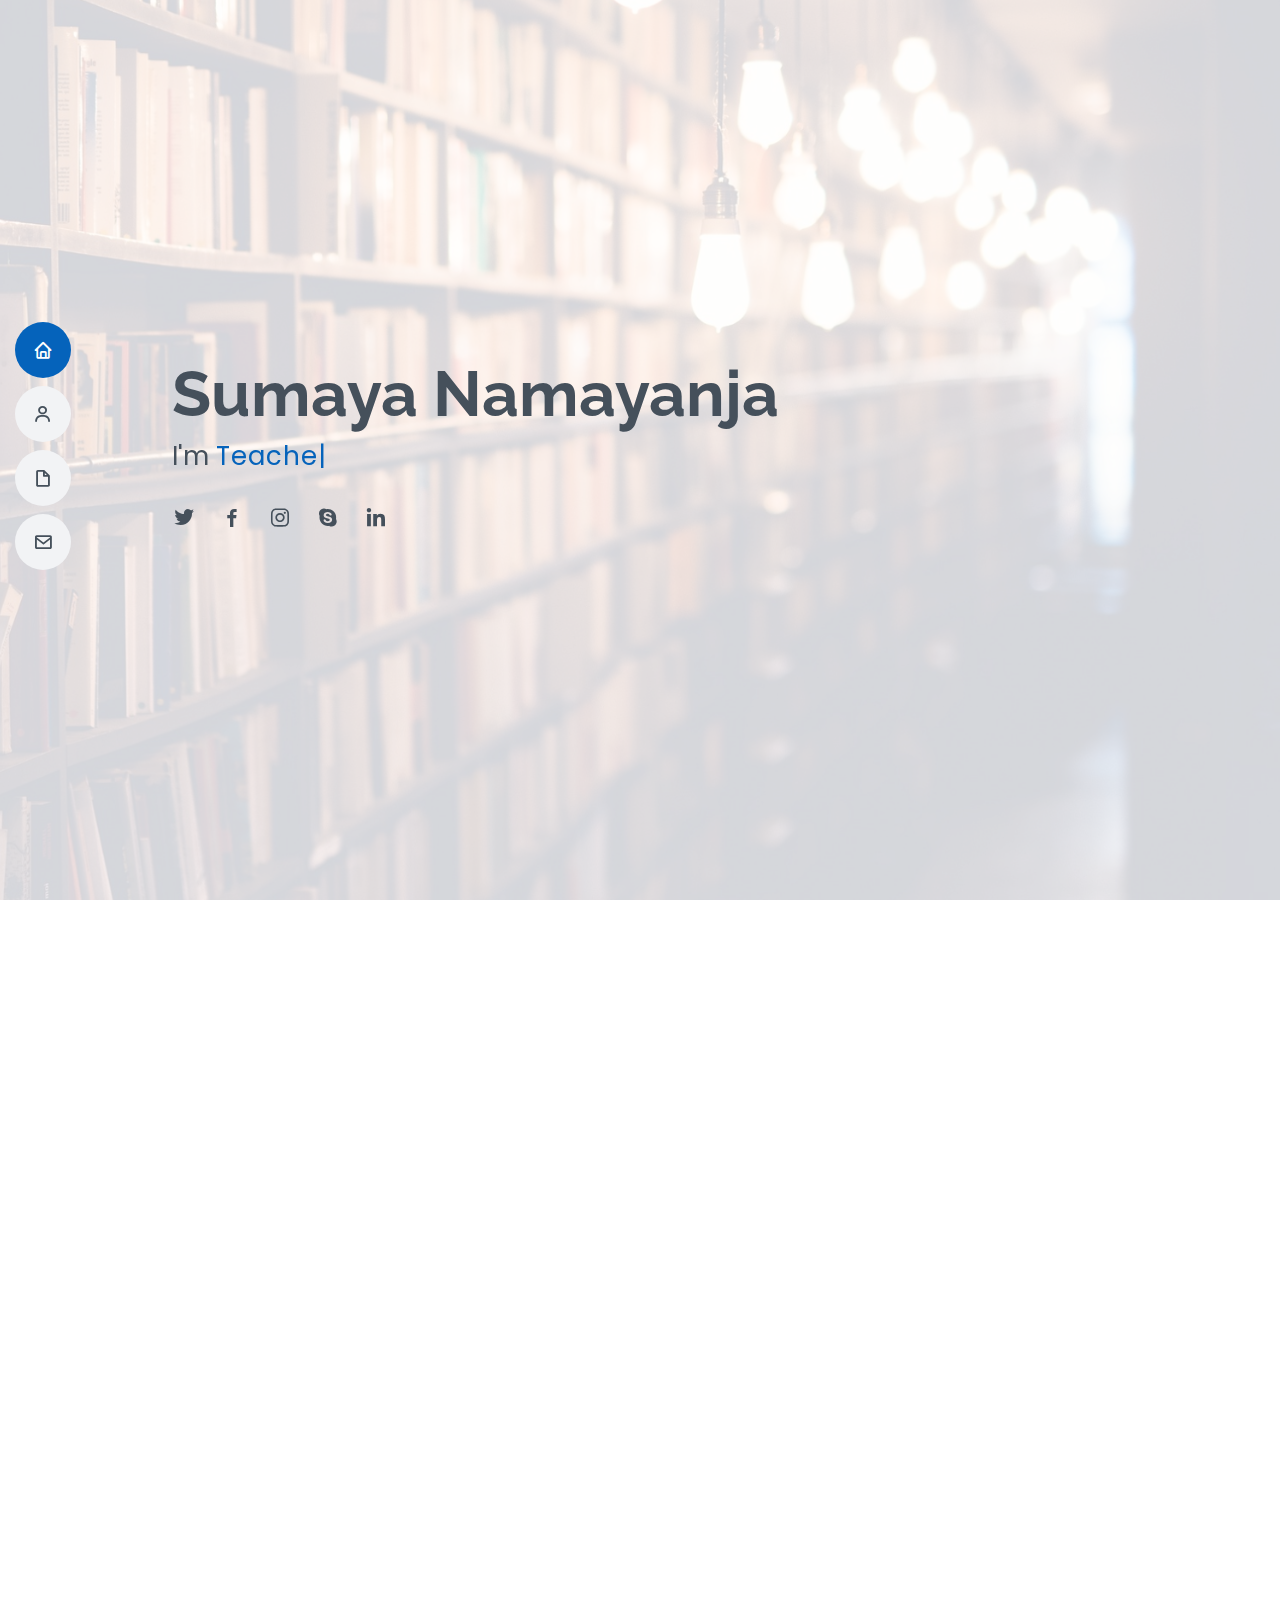
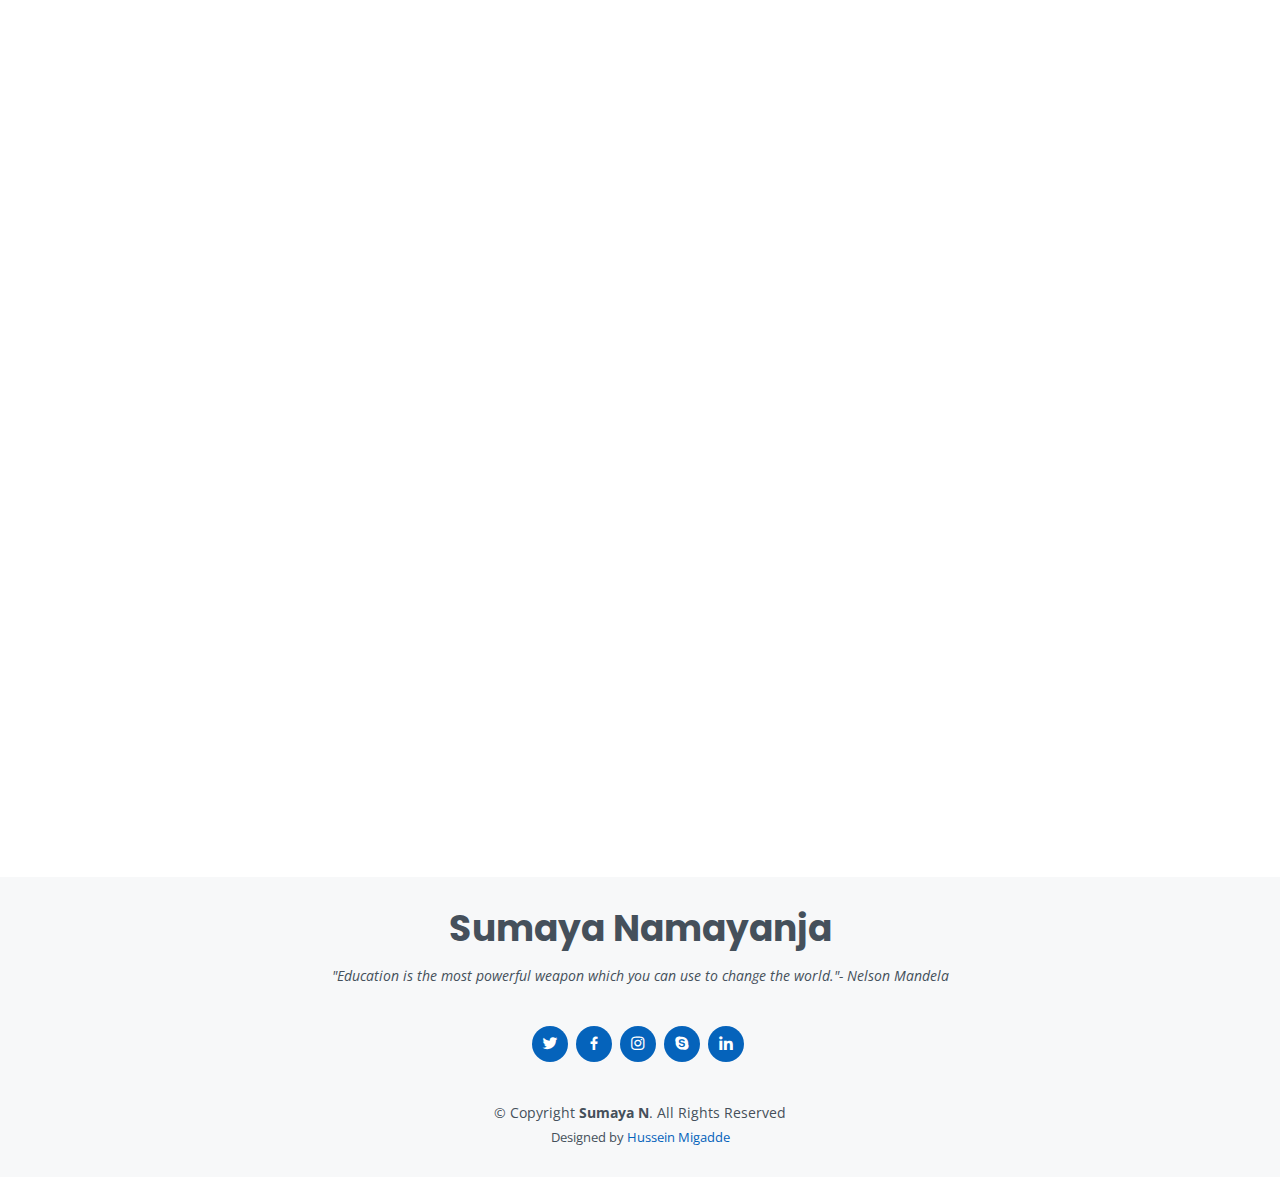
<file: index.html>
<!DOCTYPE html>
<html lang="en">

<head>
  <meta charset="utf-8">
  <meta content="width=device-width, initial-scale=1.0" name="viewport">

  <title>Sumaya | Portfolio</title>
  <meta content="" name="description">
  <meta content="" name="keywords">

  <!-- Favicons -->
  <link href="assets/img/favicon_io/favicon-32x32.png" rel="icon">
  <link href="assets/img/apple-touch-icon.png" rel="apple-touch-icon">

  <!-- Google Fonts -->
  <link href="https://fonts.googleapis.com/css?family=Open+Sans:300,300i,400,400i,600,600i,700,700i|Raleway:300,300i,400,400i,500,500i,600,600i,700,700i|Poppins:300,300i,400,400i,500,500i,600,600i,700,700i" rel="stylesheet">

  <!-- Vendor CSS Files -->
  <link href="assets/vendor/aos/aos.css" rel="stylesheet">
  <link href="assets/vendor/bootstrap/css/bootstrap.min.css" rel="stylesheet">
  <link href="assets/vendor/bootstrap-icons/bootstrap-icons.css" rel="stylesheet">
  <link href="assets/vendor/boxicons/css/boxicons.min.css" rel="stylesheet">
  <link href="assets/vendor/glightbox/css/glightbox.min.css" rel="stylesheet">
  <link href="assets/vendor/swiper/swiper-bundle.min.css" rel="stylesheet">

  <!-- Template Main CSS File -->
  <link href="assets/css/style.css" rel="stylesheet">

</head>

<body>

  <!-- ======= Mobile nav toggle button ======= -->
  <!-- <button type="button" class="mobile-nav-toggle d-xl-none"><i class="bi bi-list mobile-nav-toggle"></i></button> -->
  <i class="bi bi-list mobile-nav-toggle d-lg-none"></i>
  <!-- ======= Header ======= -->
  <header id="header" class="d-flex flex-column justify-content-center">

    <nav id="navbar" class="navbar nav-menu">
      <ul>
        <li><a href="#hero" class="nav-link scrollto active"><i class="bx bx-home"></i> <span>Home</span></a></li>
        <li><a href="#about" class="nav-link scrollto"><i class="bx bx-user"></i> <span>About</span></a></li>
        <li><a href="#resume" class="nav-link scrollto"><i class="bx bx-file-blank"></i> <span>Resume</span></a></li>
        <li><a href="#contact" class="nav-link scrollto"><i class="bx bx-envelope"></i> <span>Contact</span></a></li>
      </ul>
    </nav><!-- .nav-menu -->

  </header><!-- End Header -->

  <!-- ======= Hero Section ======= -->
  <section id="hero" class="d-flex flex-column justify-content-center">
    <div class="container" data-aos="zoom-in" data-aos-delay="100">
      <h1>Sumaya Namayanja</h1>
      <p>I'm <span class="typed" data-typed-items="Teacher, Freelancer"></span></p>
      <div class="social-links">
        <a href="#" class="twitter"><i class="bx bxl-twitter"></i></a>
        <a href="#" class="facebook"><i class="bx bxl-facebook"></i></a>
        <a href="#" class="instagram"><i class="bx bxl-instagram"></i></a>
        <a href="#" class="google-plus"><i class="bx bxl-skype"></i></a>
        <a href="#" class="linkedin"><i class="bx bxl-linkedin"></i></a>
      </div>
    </div>
  </section><!-- End Hero -->

  <main id="main">

    <!-- ======= About Section ======= -->
    <section id="about" class="about">
      <div class="container" data-aos="fade-up">

        <div class="section-title">
          <h2>About</h2>
          <p>A dedicated and compassionate primary education teacher seeking a position where I can utilize my skills and passion for fostering a nurturing and stimulating learning environment. Committed to developing young minds, encouraging academic excellence, and promoting positive social development.</p>
        </div>

        <div class="row">
          <div class="col-lg-4">
            <img src="assets/img/sumaya1.png" class="img-fluid" alt="">
          </div>
          <div class="col-lg-8 pt-4 pt-lg-0 content">
            <h3>Education | Teacher.</h3>
            <p class="fst-italic">
              
            </p>
            <div class="row">
              <div class="col-lg-6">
                <ul>
                  <li><i class="bi bi-chevron-right"></i> <strong>Birthday:</strong> <span>5th-April-1996</span></li>
                  <li><i class="bi bi-chevron-right"></i> <strong>Website:</strong> <span></span></li>
                  <li><i class="bi bi-chevron-right"></i> <strong>Phone:</strong> <span>+256 757955574</span></li>
                  <li><i class="bi bi-chevron-right"></i> <strong>City:</strong> <span>Kamapala, Uganda</span></li>
                </ul>
              </div>
              <div class="col-lg-6">
                <ul>
                  <li><i class="bi bi-chevron-right"></i> <strong>Religion:</strong> <span>Muslim</span></li>
                  <li><i class="bi bi-chevron-right"></i> <strong>Degree:</strong> <span>Certificate</span></li>
                  <li><i class="bi bi-chevron-right"></i> <strong>Email:</strong> <span>sumayanamayanja77@gmail.com</span></li>
                  <li><i class="bi bi-chevron-right"></i> <strong>Freelance:</strong> <span>Available</span></li>
                </ul>
              </div>
            </div>
            <p>
              
            </p>
          </div>
        </div>

      </div>
    </section><!-- End About Section -->

    <!-- ======= Facts Section ======= -->
    <section id="facts" class="facts">
      <div class="container" data-aos="fade-up">

        <div class="section-title">
          <h2>Facts</h2>
          <p>I aim to create engaging and inclusive lesson plans that cater to diverse learning needs. My goal is to inspire a love for learning in my students and contribute to their holistic growth and success.</p>
        </div>

        <div class="row">

          <div class="col-lg-3 col-md-6">
            <div class="count-box">
              <i class="bi bi-emoji-smile"></i>
              <span data-purecounter-start="0" data-purecounter-end="232" data-purecounter-duration="1" class="purecounter"></span>
              <p>Happy Clients</p>
            </div>
          </div>

          <div class="col-lg-3 col-md-6 mt-5 mt-md-0">
            <div class="count-box">
              <i class="bi bi-journal-richtext"></i>
              <span data-purecounter-start="0" data-purecounter-end="521" data-purecounter-duration="1" class="purecounter"></span>
              <p>Projects</p>
            </div>
          </div>

          <div class="col-lg-3 col-md-6 mt-5 mt-lg-0">
            <div class="count-box">
              <i class="bi bi-headset"></i>
              <span data-purecounter-start="0" data-purecounter-end="1463" data-purecounter-duration="1" class="purecounter"></span>
              <p>Hours Of Support</p>
            </div>
          </div>

          <div class="col-lg-3 col-md-6 mt-5 mt-lg-0">
            <div class="count-box">
              <i class="bi bi-award"></i>
              <span data-purecounter-start="0" data-purecounter-end="15" data-purecounter-duration="1" class="purecounter"></span>
              <p>Awards</p>
            </div>
          </div>

        </div>

      </div>
    </section><!-- End Facts Section -->

    <!-- ======= Skills Section ======= -->
    <section id="skills" class="skills section-bg">
      <div class="container" data-aos="fade-up">

        <div class="section-title">
          <h2>Skills</h2>
          <p></p>
        </div>

        <div class="row skills-content">

          <div class="col-lg-6">

            <div class="progress">
              <span class="skill">Curriculum Development <i class="val">100%</i></span>
              <div class="progress-bar-wrap">
                <div class="progress-bar" role="progressbar" aria-valuenow="100" aria-valuemin="0" aria-valuemax="100"></div>
              </div>
            </div>

            <div class="progress">
              <span class="skill">Classroom Management <i class="val">90%</i></span>
              <div class="progress-bar-wrap">
                <div class="progress-bar" role="progressbar" aria-valuenow="90" aria-valuemin="0" aria-valuemax="100"></div>
              </div>
            </div>

            <div class="progress">
              <span class="skill">Communication Skills <i class="val">85%</i></span>
              <div class="progress-bar-wrap">
                <div class="progress-bar" role="progressbar" aria-valuenow="85" aria-valuemin="0" aria-valuemax="100"></div>
              </div>
            </div>

          </div>

          <div class="col-lg-6">

            <div class="progress">
              <span class="skill">Educational Technology <i class="val">90%</i></span>
              <div class="progress-bar-wrap">
                <div class="progress-bar" role="progressbar" aria-valuenow="90" aria-valuemin="0" aria-valuemax="100"></div>
              </div>
            </div>

            <div class="progress">
              <span class="skill">Differentiated Instruction <i class="val">90%</i></span>
              <div class="progress-bar-wrap">
                <div class="progress-bar" role="progressbar" aria-valuenow="90" aria-valuemin="0" aria-valuemax="100"></div>
              </div>
            </div>

            <div class="progress">
              <span class="skill">Student Counselling and Support <i class="val">90%</i></span>
              <div class="progress-bar-wrap">
                <div class="progress-bar" role="progressbar" aria-valuenow="90" aria-valuemin="0" aria-valuemax="100"></div>
              </div>
            </div>

          </div>

        </div>

      </div>
    </section><!-- End Skills Section -->

    <!-- ======= Resume Section ======= -->
    <section id="resume" class="resume">
      <div class="container" data-aos="fade-up">

        <div class="section-title">
          <h2>Resume</h2>
          <p></p>
        </div>

        <div class="row">
          <div class="col-lg-6">
            <h3 class="resume-title">Sumary</h3>
            <div class="resume-item pb-0">
              <h4>Sumaya Namayanja</h4>
              <p><em>A dedicated and compassionate primary education teacher seeking a position where I can utilize my skills and passion for fostering a nurturing and stimulating learning environment.</em></p>
              <ul>
                <li>P.O.BOX 159 Kampala, Uganda</li>
                <li>+256 757955574</li>
                <li>sumayanamayanja77@gmail.com</li>
              </ul>
            </div>

            <h3 class="resume-title">Education</h3>
            <div class="resume-item">
              <h4>Primary Teacher Certificate </h4>
              <h5>2016-2017</h5>
              <p><em>College of Kabukunge Primary Teacher’s College</em></p>
              <p></p>
            </div>
            <div class="resume-item">
              <h4>High School Diploma</h4>
              <h5>2009-2014</h5>
              <p><em>Bilala Islamic Institute Kakiri</em></p>
              <p></p>
            </div>
            <div class="resume-item">
              <h4>Primary Leaving Certificate</h4>
              <h5>2002-2008</h5>
              <p><em>Kitooro Hill View Primary School</em></p>
              <p></p>
            </div>
            <div class="text-center"><a download href="assets/Sumaya-Resume.pdf">Download Resume</a></div><br>
            <div class="option"><p>OR</p></div>
            <div class="text-center"><a download href="assets/Curriculum Vitae-Sumaya.pdf">Download CV</a></div>
          </div>
          <div class="col-lg-6">
            <h3 class="resume-title">Professional Experience</h3>
            <div class="resume-item">
              <h4>Head Teacher</h4>
              <h5>2024 - Present</h5>
              <p><em>Zam Zam Nursery and Primary School, Masaka </em></p>
              <ul>
                <li>Leadership and Management: Oversee the daily operations of the school, ensuring a safe, productive, and inclusive learning environment.</li>
                <li>Curriculum Oversight: Develop and implement a comprehensive curriculum that meets national educational standards and caters to diverse student needs. </li>
                <li>Staff Supervision and Development: Recruit, train, and mentor teachers and support staff, fostering a culture of continuous professional growth.</li>
                
              </ul>
            </div>
            <div class="resume-item">
              <h4>Class Teacher</h4>
              <h5>May/2022 – November/2023</h5>
              <p><em>Turkish Bright School, Somalia-Benadir</em></p>
              <ul>
                <li>Lesson Planning: Develop and implement detailed lesson plans that align with the curriculum and cater to the diverse needs of students.</li>
                <li>Instruction: Deliver engaging and effective instruction in various subjects, ensuring all students understand the material and can apply their knowledge.</li>
                <li>Classroom Management: Maintain a well-organized and disciplined classroom environment conducive to learning.</li>
                <li>Student Assessment: Design and administer assessments to evaluate student progress and provide timely feedback to support their academic growth.</li>
              </ul>
            </div>
          </div>
        </div>

      </div>
    </section><!-- End Resume Section -->

    <!-- ======= Portfolio Section ======= 
    <section id="portfolio" class="portfolio section-bg">
      <div class="container" data-aos="fade-up">

        <div class="section-title">
          <h2>Portfolio</h2>
          <p>Magnam dolores commodi suscipit. Necessitatibus eius consequatur ex aliquid fuga eum quidem. Sit sint consectetur velit. Quisquam quos quisquam cupiditate. Et nemo qui impedit suscipit alias ea. Quia fugiat sit in iste officiis commodi quidem hic quas.</p>
        </div>

        <div class="row">
          <div class="col-lg-12 d-flex justify-content-center" data-aos="fade-up" data-aos-delay="100">
            <ul id="portfolio-flters">
              <li data-filter="*" class="filter-active">All</li>
              <li data-filter=".filter-app">App</li>
              <li data-filter=".filter-card">Card</li>
              <li data-filter=".filter-web">Web</li>
            </ul>
          </div>
        </div>

        <div class="row portfolio-container" data-aos="fade-up" data-aos-delay="200">

          <div class="col-lg-4 col-md-6 portfolio-item filter-app">
            <div class="portfolio-wrap">
              <img src="assets/img/portfolio/portfolio-1.jpg" class="img-fluid" alt="">
              <div class="portfolio-info">
                <h4>App 1</h4>
                <p>App</p>
                <div class="portfolio-links">
                  <a href="assets/img/portfolio/portfolio-1.jpg" data-gallery="portfolioGallery" class="portfolio-lightbox" title="App 1"><i class="bx bx-plus"></i></a>
                  <a href="portfolio-details.html" class="portfolio-details-lightbox" data-glightbox="type: external" title="Portfolio Details"><i class="bx bx-link"></i></a>
                </div>
              </div>
            </div>
          </div>

          <div class="col-lg-4 col-md-6 portfolio-item filter-web">
            <div class="portfolio-wrap">
              <img src="assets/img/portfolio/portfolio-2.jpg" class="img-fluid" alt="">
              <div class="portfolio-info">
                <h4>Web 3</h4>
                <p>Web</p>
                <div class="portfolio-links">
                  <a href="assets/img/portfolio/portfolio-2.jpg" data-gallery="portfolioGallery" class="portfolio-lightbox" title="Web 3"><i class="bx bx-plus"></i></a>
                  <a href="portfolio-details.html" class="portfolio-details-lightbox" data-glightbox="type: external" title="Portfolio Details"><i class="bx bx-link"></i></a>
                </div>
              </div>
            </div>
          </div>

          <div class="col-lg-4 col-md-6 portfolio-item filter-app">
            <div class="portfolio-wrap">
              <img src="assets/img/portfolio/portfolio-3.jpg" class="img-fluid" alt="">
              <div class="portfolio-info">
                <h4>App 2</h4>
                <p>App</p>
                <div class="portfolio-links">
                  <a href="assets/img/portfolio/portfolio-3.jpg" data-gallery="portfolioGallery" class="portfolio-lightbox" title="App 2"><i class="bx bx-plus"></i></a>
                  <a href="portfolio-details.html" class="portfolio-details-lightbox" data-glightbox="type: external" title="Portfolio Details"><i class="bx bx-link"></i></a>
                </div>
              </div>
            </div>
          </div>

          <div class="col-lg-4 col-md-6 portfolio-item filter-card">
            <div class="portfolio-wrap">
              <img src="assets/img/portfolio/portfolio-4.jpg" class="img-fluid" alt="">
              <div class="portfolio-info">
                <h4>Card 2</h4>
                <p>Card</p>
                <div class="portfolio-links">
                  <a href="assets/img/portfolio/portfolio-4.jpg" data-gallery="portfolioGallery" class="portfolio-lightbox" title="Card 2"><i class="bx bx-plus"></i></a>
                  <a href="portfolio-details.html" class="portfolio-details-lightbox" data-glightbox="type: external" title="Portfolio Details"><i class="bx bx-link"></i></a>
                </div>
              </div>
            </div>
          </div>

          <div class="col-lg-4 col-md-6 portfolio-item filter-web">
            <div class="portfolio-wrap">
              <img src="assets/img/portfolio/portfolio-5.jpg" class="img-fluid" alt="">
              <div class="portfolio-info">
                <h4>Web 2</h4>
                <p>Web</p>
                <div class="portfolio-links">
                  <a href="assets/img/portfolio/portfolio-5.jpg" data-gallery="portfolioGallery" class="portfolio-lightbox" title="Web 2"><i class="bx bx-plus"></i></a>
                  <a href="portfolio-details.html" class="portfolio-details-lightbox" data-glightbox="type: external" title="Portfolio Details"><i class="bx bx-link"></i></a>
                </div>
              </div>
            </div>
          </div>

          <div class="col-lg-4 col-md-6 portfolio-item filter-app">
            <div class="portfolio-wrap">
              <img src="assets/img/portfolio/portfolio-6.jpg" class="img-fluid" alt="">
              <div class="portfolio-info">
                <h4>App 3</h4>
                <p>App</p>
                <div class="portfolio-links">
                  <a href="assets/img/portfolio/portfolio-6.jpg" data-gallery="portfolioGallery" class="portfolio-lightbox" title="App 3"><i class="bx bx-plus"></i></a>
                  <a href="portfolio-details.html" class="portfolio-details-lightbox" data-glightbox="type: external" title="Portfolio Details"><i class="bx bx-link"></i></a>
                </div>
              </div>
            </div>
          </div>

          <div class="col-lg-4 col-md-6 portfolio-item filter-card">
            <div class="portfolio-wrap">
              <img src="assets/img/portfolio/portfolio-7.jpg" class="img-fluid" alt="">
              <div class="portfolio-info">
                <h4>Card 1</h4>
                <p>Card</p>
                <div class="portfolio-links">
                  <a href="assets/img/portfolio/portfolio-7.jpg" data-gallery="portfolioGallery" class="portfolio-lightbox" title="Card 1"><i class="bx bx-plus"></i></a>
                  <a href="portfolio-details.html" class="portfolio-details-lightbox" data-glightbox="type: external" title="Portfolio Details"><i class="bx bx-link"></i></a>
                </div>
              </div>
            </div>
          </div>

          <div class="col-lg-4 col-md-6 portfolio-item filter-card">
            <div class="portfolio-wrap">
              <img src="assets/img/portfolio/portfolio-8.jpg" class="img-fluid" alt="">
              <div class="portfolio-info">
                <h4>Card 3</h4>
                <p>Card</p>
                <div class="portfolio-links">
                  <a href="assets/img/portfolio/portfolio-8.jpg" data-gallery="portfolioGallery" class="portfolio-lightbox" title="Card 3"><i class="bx bx-plus"></i></a>
                  <a href="portfolio-details.html" class="portfolio-details-lightbox" data-glightbox="type: external" title="Portfolio Details"><i class="bx bx-link"></i></a>
                </div>
              </div>
            </div>
          </div>

          <div class="col-lg-4 col-md-6 portfolio-item filter-web">
            <div class="portfolio-wrap">
              <img src="assets/img/portfolio/portfolio-9.jpg" class="img-fluid" alt="">
              <div class="portfolio-info">
                <h4>Web 3</h4>
                <p>Web</p>
                <div class="portfolio-links">
                  <a href="assets/img/portfolio/portfolio-9.jpg" data-gallery="portfolioGallery" class="portfolio-lightbox" title="Web 3"><i class="bx bx-plus"></i></a>
                  <a href="portfolio-details.html" class="portfolio-details-lightbox" data-glightbox="type: external" title="Portfolio Details"><i class="bx bx-link"></i></a>
                </div>
              </div>
            </div>
          </div>

        </div>

      </div>
    </section> <!--End Portfolio Section -->

    <!-- ======= Services Section ======= 
    <section id="services" class="services">
      <div class="container" data-aos="fade-up">

        <div class="section-title">
          <h2>Services</h2>
          <p>Magnam dolores commodi suscipit. Necessitatibus eius consequatur ex aliquid fuga eum quidem. Sit sint consectetur velit. Quisquam quos quisquam cupiditate. Et nemo qui impedit suscipit alias ea. Quia fugiat sit in iste officiis commodi quidem hic quas.</p>
        </div>

        <div class="row">

          <div class="col-lg-4 col-md-6 d-flex align-items-stretch" data-aos="zoom-in" data-aos-delay="100">
            <div class="icon-box iconbox-blue">
              <div class="icon">
                <svg width="100" height="100" viewBox="0 0 600 600" xmlns="http://www.w3.org/2000/svg">
                  <path stroke="none" stroke-width="0" fill="#f5f5f5" d="M300,521.0016835830174C376.1290562159157,517.8887921683347,466.0731472004068,529.7835943286574,510.70327084640275,468.03025145048787C554.3714126377745,407.6079735673963,508.03601936045806,328.9844924480964,491.2728898941984,256.3432110539036C474.5976632858925,184.082847569629,479.9380746630129,96.60480741107993,416.23090153303,58.64404602377083C348.86323505073057,18.502131276798302,261.93793281208167,40.57373210992963,193.5410806939664,78.93577620505333C130.42746243093433,114.334589627462,98.30271207620316,179.96522072025542,76.75703585869454,249.04625023123273C51.97151888228291,328.5150500222984,13.704378332031375,421.85034740162234,66.52175969318436,486.19268352777647C119.04800174914682,550.1803526380478,217.28368757567262,524.383925680826,300,521.0016835830174"></path>
                </svg>
                <i class="bx bxl-dribbble"></i>
              </div>
              <h4><a href="">Lorem Ipsum</a></h4>
              <p>Voluptatum deleniti atque corrupti quos dolores et quas molestias excepturi</p>
            </div>
          </div>

          <div class="col-lg-4 col-md-6 d-flex align-items-stretch mt-4 mt-md-0" data-aos="zoom-in" data-aos-delay="200">
            <div class="icon-box iconbox-orange ">
              <div class="icon">
                <svg width="100" height="100" viewBox="0 0 600 600" xmlns="http://www.w3.org/2000/svg">
                  <path stroke="none" stroke-width="0" fill="#f5f5f5" d="M300,582.0697525312426C382.5290701553225,586.8405444964366,449.9789794690241,525.3245884688669,502.5850820975895,461.55621195738473C556.606425686781,396.0723002908107,615.8543463187945,314.28637112970534,586.6730223649479,234.56875336149918C558.9533121215079,158.8439757836574,454.9685369536778,164.00468322053177,381.49747125262974,130.76875717737553C312.15926192815925,99.40240125094834,248.97055460311594,18.661163978235184,179.8680185752513,50.54337015887873C110.5421016452524,82.52863877960104,119.82277516462835,180.83849132639028,109.12597500060166,256.43424936330496C100.08760227029461,320.3096726198365,92.17705696193138,384.0621239912766,124.79988738764834,439.7174275375508C164.83382741302287,508.01625554203684,220.96474134820875,577.5009287672846,300,582.0697525312426"></path>
                </svg>
                <i class="bx bx-file"></i>
              </div>
              <h4><a href="">Sed Perspiciatis</a></h4>
              <p>Duis aute irure dolor in reprehenderit in voluptate velit esse cillum dolore</p>
            </div>
          </div>

          <div class="col-lg-4 col-md-6 d-flex align-items-stretch mt-4 mt-lg-0" data-aos="zoom-in" data-aos-delay="300">
            <div class="icon-box iconbox-pink">
              <div class="icon">
                <svg width="100" height="100" viewBox="0 0 600 600" xmlns="http://www.w3.org/2000/svg">
                  <path stroke="none" stroke-width="0" fill="#f5f5f5" d="M300,541.5067337569781C382.14930387511276,545.0595476570109,479.8736841581634,548.3450877840088,526.4010558755058,480.5488172755941C571.5218469581645,414.80211281144784,517.5187510058486,332.0715597781072,496.52539010469104,255.14436215662573C477.37192572678356,184.95920475031193,473.57363656557914,105.61284051026155,413.0603344069578,65.22779650032875C343.27470386102294,18.654635553484475,251.2091493199835,5.337323636656869,175.0934190732945,40.62881213300186C97.87086631185822,76.43348514350839,51.98124368387456,156.15599469081315,36.44837278890362,239.84606092416172C21.716077023791087,319.22268207091537,43.775223500013084,401.1760424656574,96.891909868211,461.97329694683043C147.22146801428983,519.5804099606455,223.5754009179313,538.201503339737,300,541.5067337569781"></path>
                </svg>
                <i class="bx bx-tachometer"></i>
              </div>
              <h4><a href="">Magni Dolores</a></h4>
              <p>Excepteur sint occaecat cupidatat non proident, sunt in culpa qui officia</p>
            </div>
          </div>

          <div class="col-lg-4 col-md-6 d-flex align-items-stretch mt-4" data-aos="zoom-in" data-aos-delay="100">
            <div class="icon-box iconbox-yellow">
              <div class="icon">
                <svg width="100" height="100" viewBox="0 0 600 600" xmlns="http://www.w3.org/2000/svg">
                  <path stroke="none" stroke-width="0" fill="#f5f5f5" d="M300,503.46388370962813C374.79870501325706,506.71871716319447,464.8034551963731,527.1746412648533,510.4981551193396,467.86667711651364C555.9287308511215,408.9015244558933,512.6030010748507,327.5744911775523,490.211057578863,256.5855673507754C471.097692560561,195.9906835881958,447.69079081568157,138.11976852964426,395.19560036434837,102.3242989838813C329.3053358748298,57.3949838291264,248.02791733380457,8.279543830951368,175.87071277845988,42.242879143198664C103.41431057327972,76.34704239035025,93.79494320519305,170.9812938413882,81.28167332365135,250.07896920659033C70.17666984294237,320.27484674793965,64.84698225790005,396.69656628748305,111.28512138212992,450.4950937839243C156.20124167950087,502.5303643271138,231.32542653798444,500.4755392045468,300,503.46388370962813"></path>
                </svg>
                <i class="bx bx-layer"></i>
              </div>
              <h4><a href="">Nemo Enim</a></h4>
              <p>At vero eos et accusamus et iusto odio dignissimos ducimus qui blanditiis</p>
            </div>
          </div>

          <div class="col-lg-4 col-md-6 d-flex align-items-stretch mt-4" data-aos="zoom-in" data-aos-delay="200">
            <div class="icon-box iconbox-red">
              <div class="icon">
                <svg width="100" height="100" viewBox="0 0 600 600" xmlns="http://www.w3.org/2000/svg">
                  <path stroke="none" stroke-width="0" fill="#f5f5f5" d="M300,532.3542879108572C369.38199826031484,532.3153073249985,429.10787420159085,491.63046689027357,474.5244479745417,439.17860296908856C522.8885846962883,383.3225815378663,569.1668002868075,314.3205725914397,550.7432151929288,242.7694973846089C532.6665558377875,172.5657663291529,456.2379748765914,142.6223662098291,390.3689995646985,112.34683881706744C326.66090330228417,83.06452184765237,258.84405631176094,53.51806209861945,193.32584062364296,78.48882559362697C121.61183558270385,105.82097193414197,62.805066853699245,167.19869350419734,48.57481801355237,242.6138429142374C34.843463184063346,315.3850353017275,76.69343916112496,383.4422959591041,125.22947124332185,439.3748458443577C170.7312796277747,491.8107796887764,230.57421082200815,532.3932930995766,300,532.3542879108572"></path>
                </svg>
                <i class="bx bx-slideshow"></i>
              </div>
              <h4><a href="">Dele Cardo</a></h4>
              <p>Quis consequatur saepe eligendi voluptatem consequatur dolor consequuntur</p>
            </div>
          </div>

          <div class="col-lg-4 col-md-6 d-flex align-items-stretch mt-4" data-aos="zoom-in" data-aos-delay="300">
            <div class="icon-box iconbox-teal">
              <div class="icon">
                <svg width="100" height="100" viewBox="0 0 600 600" xmlns="http://www.w3.org/2000/svg">
                  <path stroke="none" stroke-width="0" fill="#f5f5f5" d="M300,566.797414625762C385.7384707136149,576.1784315230908,478.7894351017131,552.8928747891023,531.9192734346935,484.94944893311C584.6109503024035,417.5663521118492,582.489472248146,322.67544863468447,553.9536738515405,242.03673114598146C529.1557734026468,171.96086150256528,465.24506316201064,127.66468636344209,395.9583748389544,100.7403814666027C334.2173773831606,76.7482773500951,269.4350130405921,84.62216499799875,207.1952322260088,107.2889140133804C132.92018162631612,134.33871894543012,41.79353780512637,160.00259165414826,22.644507872594943,236.69541883565114C3.319112789854554,314.0945973066697,72.72355303640163,379.243833228382,124.04198916343866,440.3218312028393C172.9286146004772,498.5055451809895,224.45579914871206,558.5317968840102,300,566.797414625762"></path>
                </svg>
                <i class="bx bx-arch"></i>
              </div>
              <h4><a href="">Divera Don</a></h4>
              <p>Modi nostrum vel laborum. Porro fugit error sit minus sapiente sit aspernatur</p>
            </div>
          </div>

        </div>

      </div>
    </section><!-- End Services Section -->

    <!-- ======= Testimonials Section ======= 
    <section id="testimonials" class="testimonials section-bg">
      <div class="container" data-aos="fade-up">

        <div class="section-title">
          <h2>Testimonials</h2>
        </div>

        <div class="testimonials-slider swiper" data-aos="fade-up" data-aos-delay="100">
          <div class="swiper-wrapper">

            <div class="swiper-slide">
              <div class="testimonial-item">
                <img src="assets/img/testimonials/testimonials-1.jpg" class="testimonial-img" alt="">
                <h3>Saul Goodman</h3>
                <h4>Ceo &amp; Founder</h4>
                <p>
                  <i class="bx bxs-quote-alt-left quote-icon-left"></i>
                  Proin iaculis purus consequat sem cure digni ssim donec porttitora entum suscipit rhoncus. Accusantium quam, ultricies eget id, aliquam eget nibh et. Maecen aliquam, risus at semper.
                  <i class="bx bxs-quote-alt-right quote-icon-right"></i>
                </p>
              </div>
            </div> End testimonial item 

            <div class="swiper-slide">
              <div class="testimonial-item">
                <img src="assets/img/testimonials/testimonials-2.jpg" class="testimonial-img" alt="">
                <h3>Sara Wilsson</h3>
                <h4>Designer</h4>
                <p>
                  <i class="bx bxs-quote-alt-left quote-icon-left"></i>
                  Export tempor illum tamen malis malis eram quae irure esse labore quem cillum quid cillum eram malis quorum velit fore eram velit sunt aliqua noster fugiat irure amet legam anim culpa.
                  <i class="bx bxs-quote-alt-right quote-icon-right"></i>
                </p>
              </div>
            </div> End testimonial item 

            <div class="swiper-slide">
              <div class="testimonial-item">
                <img src="assets/img/testimonials/testimonials-3.jpg" class="testimonial-img" alt="">
                <h3>Jena Karlis</h3>
                <h4>Store Owner</h4>
                <p>
                  <i class="bx bxs-quote-alt-left quote-icon-left"></i>
                  Enim nisi quem export duis labore cillum quae magna enim sint quorum nulla quem veniam duis minim tempor labore quem eram duis noster aute amet eram fore quis sint minim.
                  <i class="bx bxs-quote-alt-right quote-icon-right"></i>
                </p>
              </div>
            </div>End testimonial item 

            <div class="swiper-slide">
              <div class="testimonial-item">
                <img src="assets/img/testimonials/testimonials-4.jpg" class="testimonial-img" alt="">
                <h3>Matt Brandon</h3>
                <h4>Freelancer</h4>
                <p>
                  <i class="bx bxs-quote-alt-left quote-icon-left"></i>
                  Fugiat enim eram quae cillum dolore dolor amet nulla culpa multos export minim fugiat minim velit minim dolor enim duis veniam ipsum anim magna sunt elit fore quem dolore labore illum veniam.
                  <i class="bx bxs-quote-alt-right quote-icon-right"></i>
                </p>
              </div>
            </div>End testimonial item 

            <div class="swiper-slide">
              <div class="testimonial-item">
                <img src="assets/img/testimonials/testimonials-5.jpg" class="testimonial-img" alt="">
                <h3>John Larson</h3>
                <h4>Entrepreneur</h4>
                <p>
                  <i class="bx bxs-quote-alt-left quote-icon-left"></i>
                  Quis quorum aliqua sint quem legam fore sunt eram irure aliqua veniam tempor noster veniam enim culpa labore duis sunt culpa nulla illum cillum fugiat legam esse veniam culpa fore nisi cillum quid.
                  <i class="bx bxs-quote-alt-right quote-icon-right"></i>
                </p>
              </div>
            </div>End testimonial item 

          </div>
          <div class="swiper-pagination"></div>
        </div>

      </div>
    </section>End Testimonials Section -->

    <!-- ======= Contact Section ======= -->
    <section id="contact" class="contact">
      <div class="container" data-aos="fade-up">

        <div class="section-title">
          <h2>Contact</h2>
        </div>

        <div class="row mt-1">

          <div class="col-lg-4">
            <div class="info">
              <div class="address">
                <i class="bi bi-geo-alt"></i>
                <h4>Location:</h4>
                <p>P.O.BOX 159 Kampala, Uganda</p>
              </div>

              <div class="email">
                <i class="bi bi-envelope"></i>
                <h4>Email:</h4>
                <p>sumayanamayanja77@gmail.com</p>
              </div>

              <div class="phone">
                <i class="bi bi-phone"></i>
                <h4>Call:</h4>
                <p>+256 757955574</p>
              </div>

            </div>

          </div>

          <div class="col-lg-8 mt-5 mt-lg-0">

            <form action="forms/contact.php" method="post" role="form" class="php-email-form">
              <div class="row">
                <div class="col-md-6 form-group">
                  <input type="text" name="name" class="form-control" id="name" placeholder="Your Name" required>
                </div>
                <div class="col-md-6 form-group mt-3 mt-md-0">
                  <input type="email" class="form-control" name="email" id="email" placeholder="Your Email" required>
                </div>
              </div>
              <div class="form-group mt-3">
                <input type="text" class="form-control" name="subject" id="subject" placeholder="Subject" required>
              </div>
              <div class="form-group mt-3">
                <textarea class="form-control" name="message" rows="5" placeholder="Message" required></textarea>
              </div>
              <div class="my-3">
                <div class="loading">Loading</div>
                <div class="error-message"></div>
                <div class="sent-message">Your message has been sent. Thank you!</div>
              </div>
              <div class="text-center"><button type="submit">Send Message</button></div>
            </form>

          </div>

        </div>

      </div>
    </section><!-- End Contact Section -->

  </main><!-- End #main -->

  <!-- ======= Footer ======= -->
  <footer id="footer">
    <div class="container">
      <h3>Sumaya Namayanja</h3>
      <p>"Education is the most powerful weapon which you can use to change the world."- Nelson Mandela</p>
      <div class="social-links">
        <a href="#" class="twitter"><i class="bx bxl-twitter"></i></a>
        <a href="#" class="facebook"><i class="bx bxl-facebook"></i></a>
        <a href="#" class="instagram"><i class="bx bxl-instagram"></i></a>
        <a href="#" class="google-plus"><i class="bx bxl-skype"></i></a>
        <a href="#" class="linkedin"><i class="bx bxl-linkedin"></i></a>
      </div>
      <div class="copyright">
        &copy; Copyright <strong><span>Sumaya N</span></strong>. All Rights Reserved
      </div>
      <div class="credits">

        Designed by <a href="#">Hussein Migadde</a>
      </div>
    </div>
  </footer><!-- End Footer -->

  <div id="preloader"></div>
  <a href="#" class="back-to-top d-flex align-items-center justify-content-center"><i class="bi bi-arrow-up-short"></i></a>

  <!-- Vendor JS Files -->
  <script src="assets/vendor/purecounter/purecounter_vanilla.js"></script>
  <script src="assets/vendor/aos/aos.js"></script>
  <script src="assets/vendor/bootstrap/js/bootstrap.bundle.min.js"></script>
  <script src="assets/vendor/glightbox/js/glightbox.min.js"></script>
  <script src="assets/vendor/isotope-layout/isotope.pkgd.min.js"></script>
  <script src="assets/vendor/swiper/swiper-bundle.min.js"></script>
  <script src="assets/vendor/typed.js/typed.umd.js"></script>
  <script src="assets/vendor/waypoints/noframework.waypoints.js"></script>
  <script src="assets/vendor/php-email-form/validate.js"></script>

  <!-- Template Main JS File -->
  <script src="assets/js/main.js"></script>

</body>

</html>
</file>
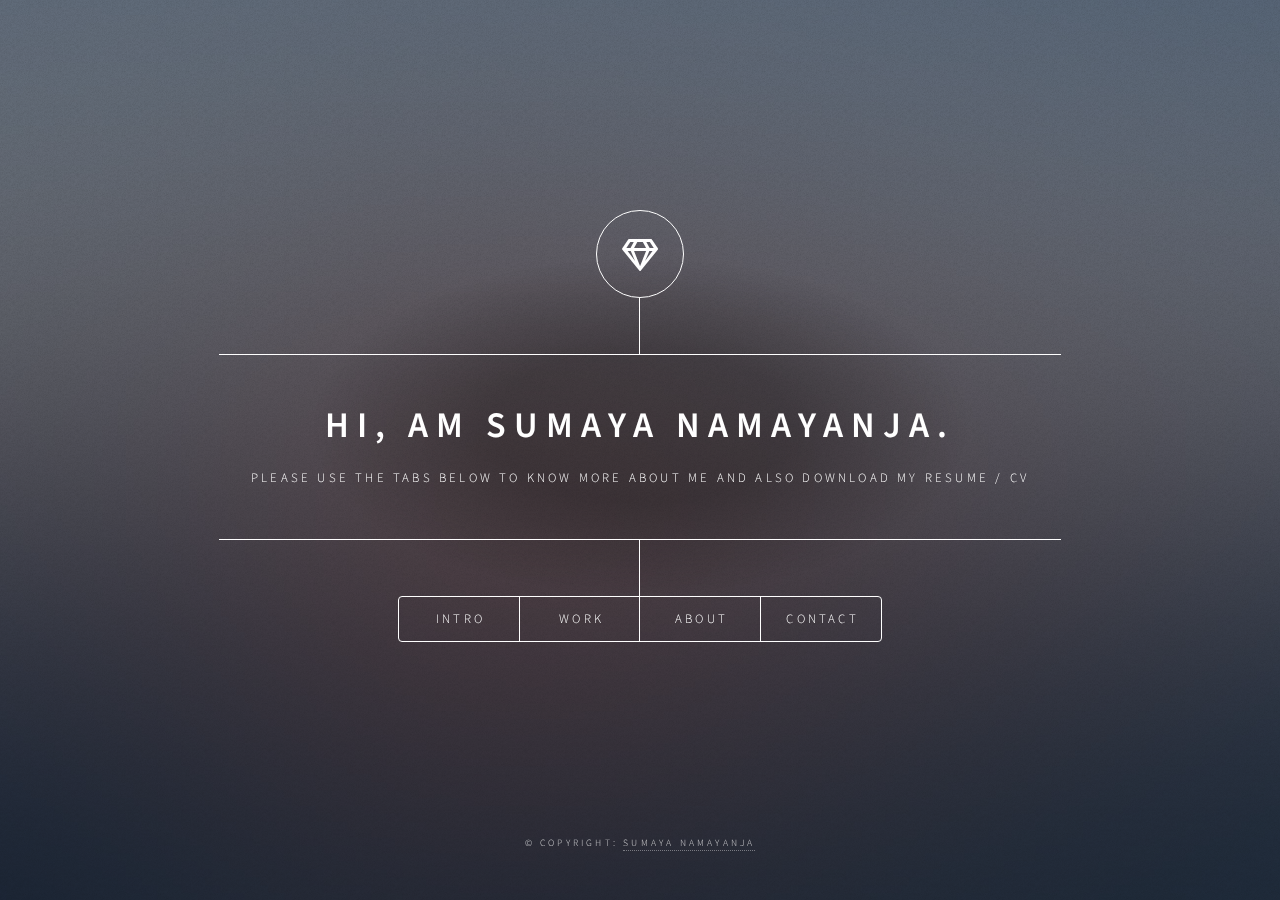
<file: untitled folder/html5up-dimension/index.html>
<!DOCTYPE HTML>
<html>
	<head>
		<title>Portfolio | Sumaya</title>
		<meta charset="utf-8" />
		<meta name="viewport" content="width=device-width, initial-scale=1, user-scalable=no" />
		<link rel="stylesheet" href="assets/css/main.css" />
		<noscript><link rel="stylesheet" href="assets/css/noscript.css" /></noscript>
	</head>
	<body class="is-preload">

		<!-- Wrapper -->
			<div id="wrapper">

				<!-- Header -->
					<header id="header">
						<div class="logo">
							<span class="icon fa-gem"></span>
						</div>
						<div class="content">
							<div class="inner">
								<h1>Hi, am Sumaya Namayanja.</h1>
								<p>Please use the tabs below to know more about me and also download my Resume / CV 
								</p>
							</div>
						</div>
						<nav>
							<ul>
								<li><a href="#intro">Intro</a></li>
								<li><a href="#work">Work</a></li>
								<li><a href="#about">About</a></li>
								<li><a href="#contact">Contact</a></li>
								<!--<li><a href="#elements">Elements</a></li>-->
							</ul>
						</nav>
					</header>

				<!-- Main -->
					<div id="main">

						<!-- Intro -->
							<article id="intro">
								<h2 class="major">Intro</h2>
								<span class="image main"><img src="images/pic01.jpg" alt="" /></span>
								<p>A dedicated and compassionate primary education teacher seeking a position where I can utilize my skills and passion for fostering a nurturing and stimulating learning environment. Committed to developing young minds, encouraging academic excellence, and promoting positive social development, I aim to create engaging and inclusive lesson plans that cater to diverse learning needs. My goal is to inspire a love for learning in my students and contribute to their holistic growth and success.</p>
								
							</article>

						<!-- Work -->
							<article id="work">
								<h2 class="major">Work</h2>
								<span class="image main"><img src="images/pic02.jpg" alt="" /></span>
								<p><b>Head Teacher</b><br>
<b>Zam Zam Nursery and Primary School, Masaka</b><br>
January/2024 – Present <br>
•  Leadership and Management: Oversee the daily operations of the school, ensuring a safe, productive, and inclusive learning environment.<br>
•  Curriculum Oversight: Develop and implement a comprehensive curriculum that meets national educational standards and caters to diverse student needs.<br>
•  Staff Supervision and Development: Recruit, train, and mentor teachers and support staff, fostering a culture of continuous professional growth.
</p>
<br><hr>
<p><b>Class Teacher</b><br>
<b>Turkish Bright School, Somalia-Benadir</b><br>
<b>May/2022 – November/2023</b><br>
•  Lesson Planning: Develop and implement detailed lesson plans that align with the curriculum and cater to the diverse needs of students.<br>
•  Instruction: Deliver engaging and effective instruction in various subjects, ensuring all students understand the material and can apply their knowledge.<br>
•  Classroom Management: Maintain a well-organized and disciplined classroom environment conducive to learning.<br>
•  Student Assessment: Design and administer assessments to evaluate student progress and provide timely feedback to support their academic growth.
</p><br><hr>
<p><b>Deputy Head Teacher</b><br>
<b>Ikirah Education Centre, Masaka</b><br>
<b>February/2019 – July/2019</b><br>
•  Administrative Support: Assist the head teacher in managing the daily operations of the school, ensuring a smooth and efficient learning environment.<br>
•  Staff Supervision: Supervise and support teaching and non-teaching staff, fostering a collaborative and productive workplace.<br>
•  Curriculum Implementation: Oversee the implementation of the school’s curriculum, ensuring it meets educational standards and student needs.
</p><hr>
								
							</article>

						<!-- About -->
							<article id="about">
								<h2 class="major">About</h2>
								<span class="image main"><img src="images/pic03.jpg" alt="" /></span>
								<p><b>Personal Information</b><br>
<b>Name:</b> Sumaya Namayanja<br>
<b>Date of Birth:</b> 5th-April-1996<br>
<b>Marital Status:</b> Single<br>
<b>Religion:</b> Muslim<br>
<b>Postal Address:</b> P.O.BOX 159 Kampala, Uganda<br>
<b>Contacts:</b> +256 757955574<br>
<b>Email:</b> sumayanamayanja77@gmail.com<br>
Languages<br>
•	English<br>
•	Kiswahili<br>
•	Luganda<br>
</p><hr>
							</article>

						<!-- Contact -->
							<article id="contact">
								<h2 class="major">Contact</h2>
								<form method="post" action="#">
									<div class="fields">
										<div class="field half">
											<label for="name">Name</label>
											<input type="text" name="name" id="name" />
										</div>
										<div class="field half">
											<label for="email">Email</label>
											<input type="text" name="email" id="email" />
										</div>
										<div class="field">
											<label for="message">Message</label>
											<textarea name="message" id="message" rows="4"></textarea>
										</div>
									</div>
									<ul class="actions">
										<li><input type="submit" value="Send Message" class="primary" /></li>
										<li><input type="reset" value="Reset" /></li>
									</ul>
								</form>
								<ul class="icons">
									<li><a href="#" class="icon brands fa-twitter"><span class="label">Twitter</span></a></li>
									<li><a href="#" class="icon brands fa-facebook-f"><span class="label">Facebook</span></a></li>
									<li><a href="#" class="icon brands fa-instagram"><span class="label">Instagram</span></a></li>
								</ul>
							</article>

						<!-- Elements -->
							<article id="elements">
								<h2 class="major">Elements</h2>

								<section>
									<h3 class="major">Text</h3>
									<p>This is <b>bold</b> and this is <strong>strong</strong>. This is <i>italic</i> and this is <em>emphasized</em>.
									This is <sup>superscript</sup> text and this is <sub>subscript</sub> text.
									This is <u>underlined</u> and this is code: <code>for (;;) { ... }</code>. Finally, <a href="#">this is a link</a>.</p>
									<hr />
									<h2>Heading Level 2</h2>
									<h3>Heading Level 3</h3>
									<h4>Heading Level 4</h4>
									<h5>Heading Level 5</h5>
									<h6>Heading Level 6</h6>
									<hr />
									<h4>Blockquote</h4>
									<blockquote>Fringilla nisl. Donec accumsan interdum nisi, quis tincidunt felis sagittis eget tempus euismod. Vestibulum ante ipsum primis in faucibus vestibulum. Blandit adipiscing eu felis iaculis volutpat ac adipiscing accumsan faucibus. Vestibulum ante ipsum primis in faucibus lorem ipsum dolor sit amet nullam adipiscing eu felis.</blockquote>
									<h4>Preformatted</h4>
									<pre><code>i = 0;

while (!deck.isInOrder()) {
    print 'Iteration ' + i;
    deck.shuffle();
    i++;
}

print 'It took ' + i + ' iterations to sort the deck.';</code></pre>
								</section>

								<section>
									<h3 class="major">Lists</h3>

									<h4>Unordered</h4>
									<ul>
										<li>Dolor pulvinar etiam.</li>
										<li>Sagittis adipiscing.</li>
										<li>Felis enim feugiat.</li>
									</ul>

									<h4>Alternate</h4>
									<ul class="alt">
										<li>Dolor pulvinar etiam.</li>
										<li>Sagittis adipiscing.</li>
										<li>Felis enim feugiat.</li>
									</ul>

									<h4>Ordered</h4>
									<ol>
										<li>Dolor pulvinar etiam.</li>
										<li>Etiam vel felis viverra.</li>
										<li>Felis enim feugiat.</li>
										<li>Dolor pulvinar etiam.</li>
										<li>Etiam vel felis lorem.</li>
										<li>Felis enim et feugiat.</li>
									</ol>
									<h4>Icons</h4>
									<ul class="icons">
										<li><a href="#" class="icon brands fa-twitter"><span class="label">Twitter</span></a></li>
										<li><a href="#" class="icon brands fa-facebook-f"><span class="label">Facebook</span></a></li>
										<li><a href="#" class="icon brands fa-instagram"><span class="label">Instagram</span></a></li>
										<li><a href="#" class="icon brands fa-github"><span class="label">Github</span></a></li>
									</ul>

									<h4>Actions</h4>
									<ul class="actions">
										<li><a href="#" class="button primary">Default</a></li>
										<li><a href="#" class="button">Default</a></li>
									</ul>
									<ul class="actions stacked">
										<li><a href="#" class="button primary">Default</a></li>
										<li><a href="#" class="button">Default</a></li>
									</ul>
								</section>

								<section>
									<h3 class="major">Table</h3>
									<h4>Default</h4>
									<div class="table-wrapper">
										<table>
											<thead>
												<tr>
													<th>Name</th>
													<th>Description</th>
													<th>Price</th>
												</tr>
											</thead>
											<tbody>
												<tr>
													<td>Item One</td>
													<td>Ante turpis integer aliquet porttitor.</td>
													<td>29.99</td>
												</tr>
												<tr>
													<td>Item Two</td>
													<td>Vis ac commodo adipiscing arcu aliquet.</td>
													<td>19.99</td>
												</tr>
												<tr>
													<td>Item Three</td>
													<td> Morbi faucibus arcu accumsan lorem.</td>
													<td>29.99</td>
												</tr>
												<tr>
													<td>Item Four</td>
													<td>Vitae integer tempus condimentum.</td>
													<td>19.99</td>
												</tr>
												<tr>
													<td>Item Five</td>
													<td>Ante turpis integer aliquet porttitor.</td>
													<td>29.99</td>
												</tr>
											</tbody>
											<tfoot>
												<tr>
													<td colspan="2"></td>
													<td>100.00</td>
												</tr>
											</tfoot>
										</table>
									</div>

									<h4>Alternate</h4>
									<div class="table-wrapper">
										<table class="alt">
											<thead>
												<tr>
													<th>Name</th>
													<th>Description</th>
													<th>Price</th>
												</tr>
											</thead>
											<tbody>
												<tr>
													<td>Item One</td>
													<td>Ante turpis integer aliquet porttitor.</td>
													<td>29.99</td>
												</tr>
												<tr>
													<td>Item Two</td>
													<td>Vis ac commodo adipiscing arcu aliquet.</td>
													<td>19.99</td>
												</tr>
												<tr>
													<td>Item Three</td>
													<td> Morbi faucibus arcu accumsan lorem.</td>
													<td>29.99</td>
												</tr>
												<tr>
													<td>Item Four</td>
													<td>Vitae integer tempus condimentum.</td>
													<td>19.99</td>
												</tr>
												<tr>
													<td>Item Five</td>
													<td>Ante turpis integer aliquet porttitor.</td>
													<td>29.99</td>
												</tr>
											</tbody>
											<tfoot>
												<tr>
													<td colspan="2"></td>
													<td>100.00</td>
												</tr>
											</tfoot>
										</table>
									</div>
								</section>

								<section>
									<h3 class="major">Buttons</h3>
									<ul class="actions">
										<li><a href="#" class="button primary">Primary</a></li>
										<li><a href="#" class="button">Default</a></li>
									</ul>
									<ul class="actions">
										<li><a href="#" class="button">Default</a></li>
										<li><a href="#" class="button small">Small</a></li>
									</ul>
									<ul class="actions">
										<li><a href="#" class="button primary icon solid fa-download">Icon</a></li>
										<li><a href="#" class="button icon solid fa-download">Icon</a></li>
									</ul>
									<ul class="actions">
										<li><span class="button primary disabled">Disabled</span></li>
										<li><span class="button disabled">Disabled</span></li>
									</ul>
								</section>

								<section>
									<h3 class="major">Form</h3>
									<form method="post" action="#">
										<div class="fields">
											<div class="field half">
												<label for="demo-name">Name</label>
												<input type="text" name="demo-name" id="demo-name" value="" placeholder="Jane Doe" />
											</div>
											<div class="field half">
												<label for="demo-email">Email</label>
												<input type="email" name="demo-email" id="demo-email" value="" placeholder="jane@untitled.tld" />
											</div>
											<div class="field">
												<label for="demo-category">Category</label>
												<select name="demo-category" id="demo-category">
													<option value="">-</option>
													<option value="1">Manufacturing</option>
													<option value="1">Shipping</option>
													<option value="1">Administration</option>
													<option value="1">Human Resources</option>
												</select>
											</div>
											<div class="field half">
												<input type="radio" id="demo-priority-low" name="demo-priority" checked>
												<label for="demo-priority-low">Low</label>
											</div>
											<div class="field half">
												<input type="radio" id="demo-priority-high" name="demo-priority">
												<label for="demo-priority-high">High</label>
											</div>
											<div class="field half">
												<input type="checkbox" id="demo-copy" name="demo-copy">
												<label for="demo-copy">Email me a copy</label>
											</div>
											<div class="field half">
												<input type="checkbox" id="demo-human" name="demo-human" checked>
												<label for="demo-human">Not a robot</label>
											</div>
											<div class="field">
												<label for="demo-message">Message</label>
												<textarea name="demo-message" id="demo-message" placeholder="Enter your message" rows="6"></textarea>
											</div>
										</div>
										<ul class="actions">
											<li><button type="submit" value="Send Message" class="primary"></button></li>
											<li><button type="Download Resume" value="Download Resume" /></li>
											<li><button type="button" value="Download CV"><button/></li>
										</ul>
									</form>
								</section>

							</article>

					</div>

				<!-- Footer -->
					<footer id="footer">
						<p class="copyright">&copy; Copyright: <a href="#">Sumaya Namayanja</a></p>
					</footer>

			</div>

		<!-- BG -->
			<div id="bg"></div>

		<!-- Scripts -->
			<script src="assets/js/jquery.min.js"></script>
			<script src="assets/js/browser.min.js"></script>
			<script src="assets/js/breakpoints.min.js"></script>
			<script src="assets/js/util.js"></script>
			<script src="assets/js/main.js"></script>

	</body>
</html>
</file>
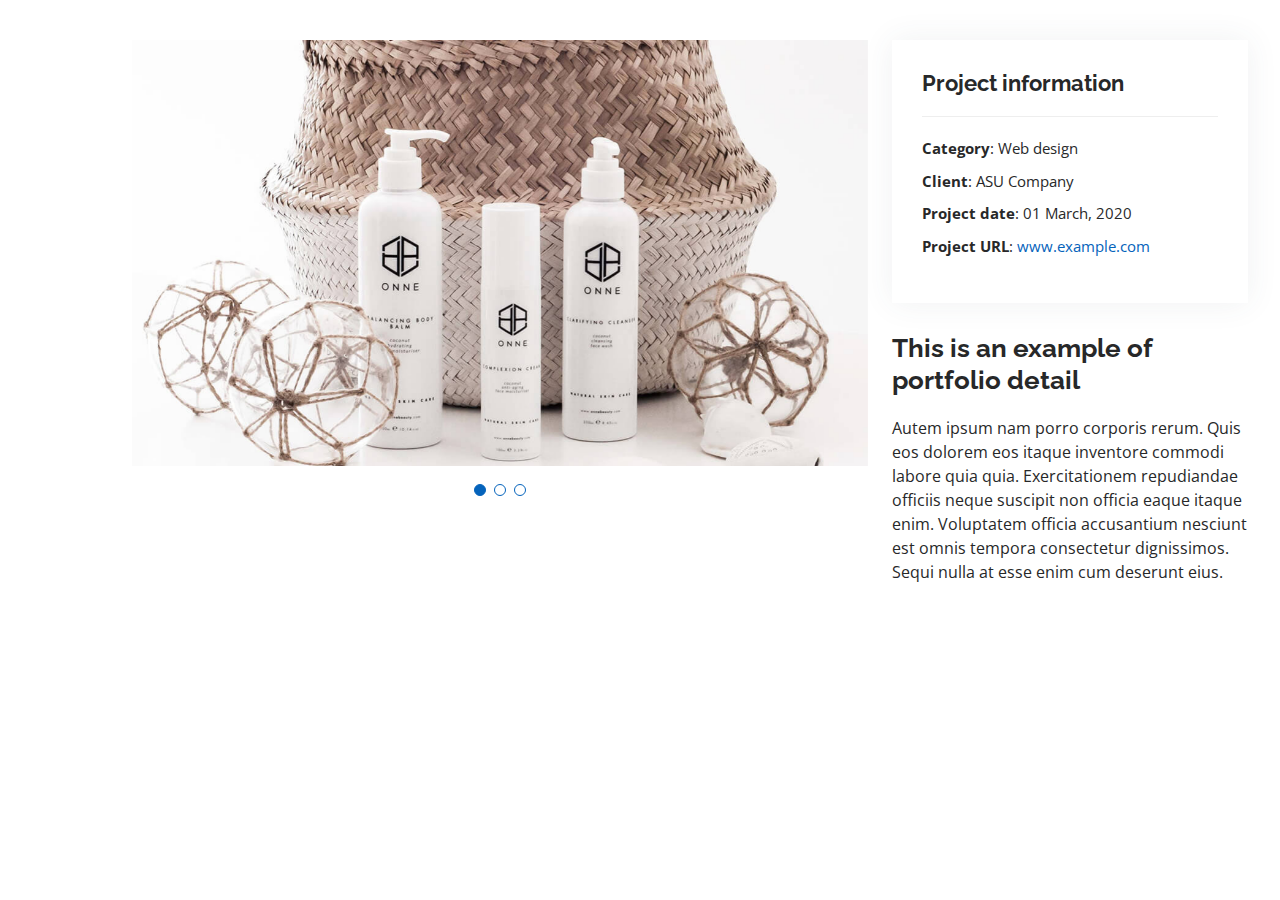
<file: portfolio-details.html>
<!DOCTYPE html>
<html lang="en">

<head>
  <meta charset="utf-8">
  <meta content="width=device-width, initial-scale=1.0" name="viewport">

  <title>Portfolio Details - Personal Bootstrap Template</title>
  <meta content="" name="description">
  <meta content="" name="keywords">

  <!-- Favicons -->
  <link href="assets/img/favicon.png" rel="icon">
  <link href="assets/img/apple-touch-icon.png" rel="apple-touch-icon">

  <!-- Google Fonts -->
  <link href="https://fonts.googleapis.com/css?family=Open+Sans:300,300i,400,400i,600,600i,700,700i|Raleway:300,300i,400,400i,500,500i,600,600i,700,700i|Poppins:300,300i,400,400i,500,500i,600,600i,700,700i" rel="stylesheet">

  <!-- Vendor CSS Files -->
  <link href="assets/vendor/aos/aos.css" rel="stylesheet">
  <link href="assets/vendor/bootstrap/css/bootstrap.min.css" rel="stylesheet">
  <link href="assets/vendor/bootstrap-icons/bootstrap-icons.css" rel="stylesheet">
  <link href="assets/vendor/boxicons/css/boxicons.min.css" rel="stylesheet">
  <link href="assets/vendor/glightbox/css/glightbox.min.css" rel="stylesheet">
  <link href="assets/vendor/swiper/swiper-bundle.min.css" rel="stylesheet">

  <!-- Template Main CSS File -->
  <link href="assets/css/style.css" rel="stylesheet">

  <!-- =======================================================
  * Template Name: MyResume
  * Template URL: https://bootstrapmade.com/free-html-bootstrap-template-my-resume/
  * Updated: Mar 17 2024 with Bootstrap v5.3.3
  * Author: BootstrapMade.com
  * License: https://bootstrapmade.com/license/
  ======================================================== -->
</head>

<body>

  <main id="main">

    <!-- ======= Portfolio Details Section ======= -->
    <section id="portfolio-details" class="portfolio-details">
      <div class="container">

        <div class="row gy-4">

          <div class="col-lg-8">
            <div class="portfolio-details-slider swiper">
              <div class="swiper-wrapper align-items-center">

                <div class="swiper-slide">
                  <img src="assets/img/portfolio/portfolio-details-1.jpg" alt="">
                </div>

                <div class="swiper-slide">
                  <img src="assets/img/portfolio/portfolio-details-2.jpg" alt="">
                </div>

                <div class="swiper-slide">
                  <img src="assets/img/portfolio/portfolio-details-3.jpg" alt="">
                </div>

              </div>
              <div class="swiper-pagination"></div>
            </div>
          </div>

          <div class="col-lg-4">
            <div class="portfolio-info">
              <h3>Project information</h3>
              <ul>
                <li><strong>Category</strong>: Web design</li>
                <li><strong>Client</strong>: ASU Company</li>
                <li><strong>Project date</strong>: 01 March, 2020</li>
                <li><strong>Project URL</strong>: <a href="#">www.example.com</a></li>
              </ul>
            </div>
            <div class="portfolio-description">
              <h2>This is an example of portfolio detail</h2>
              <p>
                Autem ipsum nam porro corporis rerum. Quis eos dolorem eos itaque inventore commodi labore quia quia. Exercitationem repudiandae officiis neque suscipit non officia eaque itaque enim. Voluptatem officia accusantium nesciunt est omnis tempora consectetur dignissimos. Sequi nulla at esse enim cum deserunt eius.
              </p>
            </div>
          </div>

        </div>

      </div>
    </section><!-- End Portfolio Details Section -->

  </main><!-- End #main -->

  <div id="preloader"></div>
  <a href="#" class="back-to-top d-flex align-items-center justify-content-center"><i class="bi bi-arrow-up-short"></i></a>

  <!-- Vendor JS Files -->
  <script src="assets/vendor/purecounter/purecounter_vanilla.js"></script>
  <script src="assets/vendor/aos/aos.js"></script>
  <script src="assets/vendor/bootstrap/js/bootstrap.bundle.min.js"></script>
  <script src="assets/vendor/glightbox/js/glightbox.min.js"></script>
  <script src="assets/vendor/isotope-layout/isotope.pkgd.min.js"></script>
  <script src="assets/vendor/swiper/swiper-bundle.min.js"></script>
  <script src="assets/vendor/typed.js/typed.umd.js"></script>
  <script src="assets/vendor/waypoints/noframework.waypoints.js"></script>
  <script src="assets/vendor/php-email-form/validate.js"></script>

  <!-- Template Main JS File -->
  <script src="assets/js/main.js"></script>

</body>

</html>
</file>
<file: untitled folder/html5up-dimension/assets/css/noscript.css>
/*
	Dimension by HTML5 UP
	html5up.net | @ajlkn
	Free for personal and commercial use under the CCA 3.0 license (html5up.net/license)
*/

/* BG */

	body.is-preload #bg:before {
		background-color: transparent;
	}

/* Header */

	body.is-preload #header {
		-moz-filter: none;
		-webkit-filter: none;
		-ms-filter: none;
		filter: none;
	}

		body.is-preload #header > * {
			opacity: 1;
		}

		body.is-preload #header .content .inner {
			max-height: none;
			padding: 3rem 2rem;
			opacity: 1;
		}

/* Main */

	#main article {
		opacity: 1;
		margin: 4rem 0 0 0;
	}
</file>
<file: assets/css/style.css>
/**
* Template Name: MyResume
* Template URL: https://bootstrapmade.com/free-html-bootstrap-template-my-resume/
* Updated: Mar 17 2024 with Bootstrap v5.3.3
* Author: BootstrapMade.com
* License: https://bootstrapmade.com/license/
*/

/*--------------------------------------------------------------
# General
--------------------------------------------------------------*/
body {
  font-family: "Open Sans", sans-serif;
  color: #272829;
}

a {
  color: #0563bb;
  text-decoration: none;
}

a:hover {
  color: #067ded;
  text-decoration: none;
}

h1,
h2,
h3,
h4,
h5,
h6 {
  font-family: "Raleway", sans-serif;
}

/*--------------------------------------------------------------
# Back to top button
--------------------------------------------------------------*/
.back-to-top {
  position: fixed;
  visibility: hidden;
  opacity: 0;
  right: 15px;
  bottom: 15px;
  z-index: 996;
  background: #0563bb;
  width: 40px;
  height: 40px;
  border-radius: 50px;
  transition: all 0.4s;
}

.back-to-top i {
  font-size: 28px;
  color: #fff;
  line-height: 0;
}

.back-to-top:hover {
  background: #0678e3;
  color: #fff;
}

.back-to-top.active {
  visibility: visible;
  opacity: 1;
}

/*--------------------------------------------------------------
# Preloader
--------------------------------------------------------------*/
#preloader {
  position: fixed;
  top: 0;
  left: 0;
  right: 0;
  bottom: 0;
  z-index: 9999;
  overflow: hidden;
  background: #fff;
}

#preloader:before {
  content: "";
  position: fixed;
  top: calc(50% - 30px);
  left: calc(50% - 30px);
  border: 6px solid #0563bb;
  border-top-color: #fff;
  border-bottom-color: #fff;
  border-radius: 50%;
  width: 60px;
  height: 60px;
  animation: animate-preloader 1s linear infinite;
}

@keyframes animate-preloader {
  0% {
    transform: rotate(0deg);
  }

  100% {
    transform: rotate(360deg);
  }
}

/*--------------------------------------------------------------
# Disable aos animation delay on mobile devices
--------------------------------------------------------------*/
@media screen and (max-width: 768px) {
  [data-aos-delay] {
    transition-delay: 0 !important;
  }
}

/*--------------------------------------------------------------
# Header
--------------------------------------------------------------*/
#header {
  position: fixed;
  top: 0;
  left: 0;
  bottom: 0;
  z-index: 9997;
  transition: all 0.5s;
  padding: 15px;
  overflow-y: auto;
}

@media (max-width: 991px) {
  #header {
    width: 300px;
    background: #fff;
    border-right: 1px solid #e6e9ec;
    left: -300px;
  }
}

@media (min-width: 991px) {
  #main {
    margin-left: 100px;
  }
}

/*--------------------------------------------------------------
# Navigation Menu
--------------------------------------------------------------*/
/**
* Desktop Navigation 
*/
.nav-menu {
  padding: 0;
  display: block;
}

.nav-menu * {
  margin: 0;
  padding: 0;
  list-style: none;
}

.nav-menu>ul>li {
  position: relative;
  white-space: nowrap;
}

.nav-menu a,
.nav-menu a:focus {
  display: flex;
  align-items: center;
  color: #45505b;
  padding: 10px 18px;
  margin-bottom: 8px;
  transition: 0.3s;
  font-size: 15px;
  border-radius: 50px;
  background: #f2f3f5;
  height: 56px;
  width: 100%;
  overflow: hidden;
  transition: 0.3s;
}

.nav-menu a i,
.nav-menu a:focus i {
  font-size: 20px;
}

.nav-menu a span,
.nav-menu a:focus span {
  padding: 0 5px 0 7px;
  color: #45505b;
}

@media (min-width: 992px) {

  .nav-menu a,
  .nav-menu a:focus {
    width: 56px;
  }

  .nav-menu a span,
  .nav-menu a:focus span {
    display: none;
    color: #fff;
  }
}

.nav-menu a:hover,
.nav-menu .active,
.nav-menu .active:focus,
.nav-menu li:hover>a {
  color: #fff;
  background: #0563bb;
}

.nav-menu a:hover span,
.nav-menu .active span,
.nav-menu .active:focus span,
.nav-menu li:hover>a span {
  color: #fff;
}

.nav-menu a:hover,
.nav-menu li:hover>a {
  width: 100%;
  color: #fff;
}

.nav-menu a:hover span,
.nav-menu li:hover>a span {
  display: block;
}

/**
* Mobile Navigation 
*/
.mobile-nav-toggle {
  position: fixed;
  right: 10px;
  top: 10px;
  z-index: 9998;
  border: 0;
  background: none;
  font-size: 28px;
  transition: all 0.4s;
  outline: none !important;
  line-height: 0;
  cursor: pointer;
  border-radius: 50px;
  padding: 5px;
}

.mobile-nav-toggle i {
  color: #45505b;
}

.mobile-nav-active {
  overflow: hidden;
}

.mobile-nav-active #header {
  left: 0;
}

.mobile-nav-active .mobile-nav-toggle {
  color: #fff;
  background-color: #0563bb;
}

/*--------------------------------------------------------------
# Hero Section
--------------------------------------------------------------*/
#hero {
  width: 100%;
  height: 100vh;
  background: url("../img/hero-bg-1.png") top right no-repeat;
  background-size: cover;
  position: relative;
}

@media (min-width: 992px) {
  #hero {
    padding-left: 160px;
  }
}

#hero:before {
  content: "";
  background: rgba(255, 255, 255, 0.8);
  position: absolute;
  bottom: 0;
  top: 0;
  left: 0;
  right: 0;
}

#hero h1 {
  margin: 0;
  font-size: 64px;
  font-weight: 700;
  line-height: 56px;
  color: #45505b;
}

#hero p {
  color: #45505b;
  margin: 15px 0 0 0;
  font-size: 26px;
  font-family: "Poppins", sans-serif;
}

#hero p span {
  color: #0563bb;
  letter-spacing: 1px;
}

#hero .social-links {
  margin-top: 30px;
}

#hero .social-links a {
  font-size: 24px;
  display: inline-block;
  color: #45505b;
  line-height: 1;
  margin-right: 20px;
  transition: 0.3s;
}

#hero .social-links a:hover {
  color: #0563bb;
}

@media (max-width: 992px) {
  #hero {
    text-align: center;
  }

  #hero h1 {
    font-size: 32px;
    line-height: 36px;
  }

  #hero p {
    margin-top: 10px;
    font-size: 20px;
    line-height: 24px;
  }
}

/*--------------------------------------------------------------
# Sections General
--------------------------------------------------------------*/
section {
  padding: 60px 0;
  overflow: hidden;
}

.section-title {
  text-align: center;
  padding-bottom: 30px;
}

.section-title h2 {
  font-size: 32px;
  font-weight: bold;
  text-transform: uppercase;
  margin-bottom: 20px;
  padding-bottom: 20px;
  position: relative;
  color: #45505b;
}

.section-title h2::before {
  content: "";
  position: absolute;
  display: block;
  width: 120px;
  height: 1px;
  background: #ddd;
  bottom: 1px;
  left: calc(50% - 60px);
}

.section-title h2::after {
  content: "";
  position: absolute;
  display: block;
  width: 40px;
  height: 3px;
  background: #0563bb;
  bottom: 0;
  left: calc(50% - 20px);
}

.section-title p {
  margin-bottom: 0;
}

/*--------------------------------------------------------------
# About
--------------------------------------------------------------*/
.about .content h3 {
  font-weight: 700;
  font-size: 26px;
  color: #728394;
}

.about .content ul {
  list-style: none;
  padding: 0;
}

.about .content ul li {
  margin-bottom: 20px;
  display: flex;
  align-items: center;
}

.about .content ul strong {
  margin-right: 10px;
}

.about .content ul i {
  font-size: 16px;
  margin-right: 5px;
  color: #0563bb;
  line-height: 0;
}

.about .content p:last-child {
  margin-bottom: 0;
}

/*--------------------------------------------------------------
# Facts
--------------------------------------------------------------*/
.facts .count-box {
  padding: 30px 30px 25px 30px;
  margin-top: 30px;
  width: 100%;
  position: relative;
  text-align: center;
  background: #fff;
}

.facts .count-box i {
  position: absolute;
  top: -25px;
  left: 50%;
  transform: translateX(-50%);
  font-size: 24px;
  background: #0563bb;
  color: #fff;
  border-radius: 50px;
  display: inline-flex;
  align-items: center;
  justify-content: center;
  width: 48px;
  height: 48px;
}

.facts .count-box span {
  font-size: 36px;
  display: block;
  font-weight: 600;
  color: #011426;
}

.facts .count-box p {
  padding: 0;
  margin: 0;
  font-family: "Raleway", sans-serif;
  font-size: 14px;
}

/*--------------------------------------------------------------
# Skills
--------------------------------------------------------------*/
.skills .progress {
  height: 60px;
  display: block;
  background: none;
  border-radius: 0;
}

.skills .progress .skill {
  padding: 10px 0;
  margin: 0;
  text-transform: uppercase;
  display: block;
  font-weight: 600;
  font-family: "Poppins", sans-serif;
  color: #45505b;
}

.skills .progress .skill .val {
  float: right;
  font-style: normal;
}

.skills .progress-bar-wrap {
  background: #f2f3f5;
}

.skills .progress-bar {
  width: 1px;
  height: 10px;
  transition: 0.9s;
  background-color: #0563bb;
}

/*--------------------------------------------------------------
# Resume
--------------------------------------------------------------*/
.resume .resume-title {
  font-size: 26px;
  font-weight: 700;
  margin-top: 20px;
  margin-bottom: 20px;
  color: #45505b;
}

.resume .resume-item {
  padding: 0 0 20px 20px;
  margin-top: -2px;
  border-left: 2px solid #0563bb;
  position: relative;
}

.resume .resume-item h4 {
  line-height: 18px;
  font-size: 18px;
  font-weight: 600;
  text-transform: uppercase;
  font-family: "Poppins", sans-serif;
  color: #0563bb;
  margin-bottom: 10px;
}

.resume .resume-item h5 {
  font-size: 16px;
  background: #f7f8f9;
  padding: 5px 15px;
  display: inline-block;
  font-weight: 600;
  margin-bottom: 10px;
}

.resume .resume-item ul {
  padding-left: 20px;
}

.resume .resume-item ul li {
  padding-bottom: 10px;
}

.resume .resume-item:last-child {
  padding-bottom: 0;
}

.resume .resume-item::before {
  content: "";
  position: absolute;
  width: 16px;
  height: 16px;
  border-radius: 50px;
  left: -9px;
  top: 0;
  background: #fff;
  border: 2px solid #0563bb;
}

.resume .text-center a {
  background: #0563bb;
  border: 0;
  padding: 10px 35px;
  color: #fff;
  transition: 0.4s;
  border-radius: 50px;
}

.resume .option {
  background: none;
  align-items: center;
  text-align: center;
  border: 0;
  padding: 10px 35px;
  color: #red;
  transition: 0.4s;
  border-radius: 50px;
}

/*--------------------------------------------------------------
# Portfolio
--------------------------------------------------------------*/
.portfolio .portfolio-item {
  margin-bottom: 30px;
}

.portfolio #portfolio-flters {
  padding: 0;
  margin: 0 auto 25px auto;
  list-style: none;
  text-align: center;
  background: #fff;
  border-radius: 50px;
  padding: 2px 15px;
}

.portfolio #portfolio-flters li {
  cursor: pointer;
  display: inline-block;
  padding: 10px 15px;
  font-size: 14px;
  font-weight: 600;
  line-height: 1;
  text-transform: uppercase;
  color: #272829;
  margin-bottom: 5px;
  transition: all 0.3s ease-in-out;
}

.portfolio #portfolio-flters li:hover,
.portfolio #portfolio-flters li.filter-active {
  color: #0563bb;
}

.portfolio #portfolio-flters li:last-child {
  margin-right: 0;
}

.portfolio .portfolio-wrap {
  transition: 0.3s;
  position: relative;
  overflow: hidden;
  z-index: 1;
  background: rgba(69, 80, 91, 0.8);
}

.portfolio .portfolio-wrap::before {
  content: "";
  background: rgba(255, 255, 255, 0.7);
  position: absolute;
  left: 30px;
  right: 30px;
  top: 30px;
  bottom: 30px;
  transition: all ease-in-out 0.3s;
  z-index: 2;
  opacity: 0;
}

.portfolio .portfolio-wrap .portfolio-info {
  opacity: 0;
  position: absolute;
  top: 0;
  left: 0;
  right: 0;
  bottom: 0;
  text-align: center;
  z-index: 3;
  transition: all ease-in-out 0.3s;
  display: flex;
  flex-direction: column;
  justify-content: center;
  align-items: center;
}

.portfolio .portfolio-wrap .portfolio-info::before {
  display: block;
  content: "";
  width: 48px;
  height: 48px;
  position: absolute;
  top: 35px;
  left: 35px;
  border-top: 3px solid #d7dce1;
  border-left: 3px solid #d7dce1;
  transition: all 0.5s ease 0s;
  z-index: 9994;
}

.portfolio .portfolio-wrap .portfolio-info::after {
  display: block;
  content: "";
  width: 48px;
  height: 48px;
  position: absolute;
  bottom: 35px;
  right: 35px;
  border-bottom: 3px solid #d7dce1;
  border-right: 3px solid #d7dce1;
  transition: all 0.5s ease 0s;
  z-index: 9994;
}

.portfolio .portfolio-wrap .portfolio-info h4 {
  font-size: 20px;
  color: #45505b;
  font-weight: 600;
}

.portfolio .portfolio-wrap .portfolio-info p {
  color: #45505b;
  font-size: 14px;
  text-transform: uppercase;
  padding: 0;
  margin: 0;
}

.portfolio .portfolio-wrap .portfolio-links {
  text-align: center;
  z-index: 4;
}

.portfolio .portfolio-wrap .portfolio-links a {
  color: #45505b;
  margin: 0 2px;
  font-size: 28px;
  display: inline-block;
  transition: 0.3s;
}

.portfolio .portfolio-wrap .portfolio-links a:hover {
  color: #148af9;
}

.portfolio .portfolio-wrap:hover::before {
  top: 0;
  left: 0;
  right: 0;
  bottom: 0;
  opacity: 1;
}

.portfolio .portfolio-wrap:hover .portfolio-info {
  opacity: 1;
}

.portfolio .portfolio-wrap:hover .portfolio-info::before {
  top: 15px;
  left: 15px;
}

.portfolio .portfolio-wrap:hover .portfolio-info::after {
  bottom: 15px;
  right: 15px;
}

/*--------------------------------------------------------------
# Portfolio Details
--------------------------------------------------------------*/
.portfolio-details {
  padding-top: 40px;
}

.portfolio-details .portfolio-details-slider img {
  width: 100%;
}

.portfolio-details .portfolio-details-slider .swiper-pagination {
  margin-top: 20px;
  position: relative;
}

.portfolio-details .portfolio-details-slider .swiper-pagination .swiper-pagination-bullet {
  width: 12px;
  height: 12px;
  background-color: #fff;
  opacity: 1;
  border: 1px solid #0563bb;
}

.portfolio-details .portfolio-details-slider .swiper-pagination .swiper-pagination-bullet-active {
  background-color: #0563bb;
}

.portfolio-details .portfolio-info {
  padding: 30px;
  box-shadow: 0px 0 30px rgba(69, 80, 91, 0.08);
}

.portfolio-details .portfolio-info h3 {
  font-size: 22px;
  font-weight: 700;
  margin-bottom: 20px;
  padding-bottom: 20px;
  border-bottom: 1px solid #eee;
}

.portfolio-details .portfolio-info ul {
  list-style: none;
  padding: 0;
  font-size: 15px;
}

.portfolio-details .portfolio-info ul li+li {
  margin-top: 10px;
}

.portfolio-details .portfolio-description {
  padding-top: 30px;
}

.portfolio-details .portfolio-description h2 {
  font-size: 26px;
  font-weight: 700;
  margin-bottom: 20px;
}

.portfolio-details .portfolio-description p {
  padding: 0;
}

/*--------------------------------------------------------------
# Services
--------------------------------------------------------------*/
.services .icon-box {
  text-align: center;
  padding: 70px 20px 80px 20px;
  transition: all ease-in-out 0.3s;
  background: #fff;
  box-shadow: 0px 5px 90px 0px rgba(110, 123, 131, 0.05);
}

.services .icon-box .icon {
  margin: 0 auto;
  width: 100px;
  height: 100px;
  display: flex;
  align-items: center;
  justify-content: center;
  transition: ease-in-out 0.3s;
  position: relative;
}

.services .icon-box .icon i {
  font-size: 36px;
  transition: 0.5s;
  position: relative;
}

.services .icon-box .icon svg {
  position: absolute;
  top: 0;
  left: 0;
}

.services .icon-box .icon svg path {
  transition: 0.5s;
  fill: #f5f5f5;
}

.services .icon-box h4 {
  font-weight: 600;
  margin: 10px 0 15px 0;
  font-size: 22px;
}

.services .icon-box h4 a {
  color: #45505b;
  transition: ease-in-out 0.3s;
}

.services .icon-box p {
  line-height: 24px;
  font-size: 14px;
  margin-bottom: 0;
}

.services .icon-box:hover {
  border-color: #fff;
  box-shadow: 0px 0 35px 0 rgba(0, 0, 0, 0.08);
}

.services .iconbox-blue i {
  color: #47aeff;
}

.services .iconbox-blue:hover .icon i {
  color: #fff;
}

.services .iconbox-blue:hover .icon path {
  fill: #47aeff;
}

.services .iconbox-orange i {
  color: #ffa76e;
}

.services .iconbox-orange:hover .icon i {
  color: #fff;
}

.services .iconbox-orange:hover .icon path {
  fill: #ffa76e;
}

.services .iconbox-pink i {
  color: #e80368;
}

.services .iconbox-pink:hover .icon i {
  color: #fff;
}

.services .iconbox-pink:hover .icon path {
  fill: #e80368;
}

.services .iconbox-yellow i {
  color: #ffbb2c;
}

.services .iconbox-yellow:hover .icon i {
  color: #fff;
}

.services .iconbox-yellow:hover .icon path {
  fill: #ffbb2c;
}

.services .iconbox-red i {
  color: #ff5828;
}

.services .iconbox-red:hover .icon i {
  color: #fff;
}

.services .iconbox-red:hover .icon path {
  fill: #ff5828;
}

.services .iconbox-teal i {
  color: #11dbcf;
}

.services .iconbox-teal:hover .icon i {
  color: #fff;
}

.services .iconbox-teal:hover .icon path {
  fill: #11dbcf;
}

/*--------------------------------------------------------------
# Testimonials
--------------------------------------------------------------*/
.testimonials .section-header {
  margin-bottom: 40px;
}

.testimonials .testimonials-carousel,
.testimonials .testimonials-slider {
  overflow: hidden;
}

.testimonials .testimonial-item {
  text-align: center;
}

.testimonials .testimonial-item .testimonial-img {
  width: 120px;
  border-radius: 50%;
  border: 4px solid #fff;
  margin: 0 auto;
}

.testimonials .testimonial-item h3 {
  font-size: 20px;
  font-weight: bold;
  margin: 10px 0 5px 0;
  color: #111;
}

.testimonials .testimonial-item h4 {
  font-size: 14px;
  color: #999;
  margin: 0 0 15px 0;
}

.testimonials .testimonial-item .quote-icon-left,
.testimonials .testimonial-item .quote-icon-right {
  color: #90c8fc;
  font-size: 26px;
}

.testimonials .testimonial-item .quote-icon-left {
  display: inline-block;
  left: -5px;
  position: relative;
}

.testimonials .testimonial-item .quote-icon-right {
  display: inline-block;
  right: -5px;
  position: relative;
  top: 10px;
}

.testimonials .testimonial-item p {
  font-style: italic;
  margin: 0 auto 15px auto;
}

.testimonials .swiper-pagination {
  margin-top: 20px;
  position: relative;
}

.testimonials .swiper-pagination .swiper-pagination-bullet {
  width: 12px;
  height: 12px;
  background-color: #fff;
  opacity: 1;
  border: 1px solid #0563bb;
}

.testimonials .swiper-pagination .swiper-pagination-bullet-active {
  background-color: #0563bb;
}

@media (min-width: 992px) {
  .testimonials .testimonial-item p {
    width: 80%;
  }
}

/*--------------------------------------------------------------
# Contact
--------------------------------------------------------------*/
.contact .info {
  width: 100%;
  background: #fff;
}

.contact .info i {
  font-size: 20px;
  color: #0563bb;
  float: left;
  width: 44px;
  height: 44px;
  background: #eef7ff;
  display: flex;
  justify-content: center;
  align-items: center;
  border-radius: 50px;
  transition: all 0.3s ease-in-out;
}

.contact .info h4 {
  padding: 0 0 0 60px;
  font-size: 22px;
  font-weight: 600;
  margin-bottom: 5px;
  color: #45505b;
}

.contact .info p {
  padding: 0 0 0 60px;
  margin-bottom: 0;
  font-size: 14px;
  color: #728394;
}

.contact .info .email,
.contact .info .phone {
  margin-top: 40px;
}

.contact .info .email:hover i,
.contact .info .address:hover i,
.contact .info .phone:hover i {
  background: #0563bb;
  color: #fff;
}

.contact .php-email-form {
  width: 100%;
  background: #fff;
}

.contact .php-email-form .form-group {
  padding-bottom: 8px;
}

.contact .php-email-form .error-message {
  display: none;
  color: #fff;
  background: #ed3c0d;
  text-align: left;
  padding: 15px;
  font-weight: 600;
}

.contact .php-email-form .error-message br+br {
  margin-top: 25px;
}

.contact .php-email-form .sent-message {
  display: none;
  color: #fff;
  background: #18d26e;
  text-align: center;
  padding: 15px;
  font-weight: 600;
}

.contact .php-email-form .loading {
  display: none;
  background: #fff;
  text-align: center;
  padding: 15px;
}

.contact .php-email-form .loading:before {
  content: "";
  display: inline-block;
  border-radius: 50%;
  width: 24px;
  height: 24px;
  margin: 0 10px -6px 0;
  border: 3px solid #18d26e;
  border-top-color: #eee;
  animation: animate-loading 1s linear infinite;
}

.contact .php-email-form input,
.contact .php-email-form textarea {
  border-radius: 4px;
  box-shadow: none;
  font-size: 14px;
}

.contact .php-email-form input[type=text],
.contact .php-email-form input[type=email] {
  height: 44px;
}

.contact .php-email-form textarea {
  padding: 10px 12px;
}

.contact .php-email-form button[type=submit] {
  background: #0563bb;
  border: 0;
  padding: 10px 35px;
  color: #fff;
  transition: 0.4s;
  border-radius: 50px;
}

.contact .php-email-form button[type=submit]:hover {
  background: #0678e3;
}

@keyframes animate-loading {
  0% {
    transform: rotate(0deg);
  }

  100% {
    transform: rotate(360deg);
  }
}

/*--------------------------------------------------------------
# Footer
--------------------------------------------------------------*/
#footer {
  background: #f7f8f9;
  color: #45505b;
  font-size: 14px;
  text-align: center;
  padding: 30px 0;
}

#footer h3 {
  font-size: 36px;
  font-weight: 700;
  position: relative;
  font-family: "Poppins", sans-serif;
  padding: 0;
  margin: 0 0 15px 0;
}

#footer p {
  font-size: 15;
  font-style: italic;
  padding: 0;
  margin: 0 0 40px 0;
}

#footer .social-links {
  margin: 0 0 40px 0;
}

#footer .social-links a {
  font-size: 18px;
  display: inline-block;
  background: #0563bb;
  color: #fff;
  line-height: 1;
  padding: 8px 0;
  margin-right: 4px;
  border-radius: 50%;
  text-align: center;
  width: 36px;
  height: 36px;
  transition: 0.3s;
}

#footer .social-links a:hover {
  background: #0678e3;
  color: #fff;
  text-decoration: none;
}

#footer .copyright {
  margin: 0 0 5px 0;
}

#footer .credits {
  font-size: 13px;
}
</file>
<file: untitled folder/html5up-dimension/assets/css/main.css>
@import url(fontawesome-all.min.css);
@import url("https://fonts.googleapis.com/css?family=Source+Sans+Pro:300italic,600italic,300,600");

/*
	Dimension by HTML5 UP
	html5up.net | @ajlkn
	Free for personal and commercial use under the CCA 3.0 license (html5up.net/license)
*/

html, body, div, span, applet, object,
iframe, h1, h2, h3, h4, h5, h6, p, blockquote,
pre, a, abbr, acronym, address, big, cite,
code, del, dfn, em, img, ins, kbd, q, s, samp,
small, strike, strong, sub, sup, tt, var, b,
u, i, center, dl, dt, dd, ol, ul, li, fieldset,
form, label, legend, table, caption, tbody,
tfoot, thead, tr, th, td, article, aside,
canvas, details, embed, figure, figcaption,
footer, header, hgroup, menu, nav, output, ruby,
section, summary, time, mark, audio, video {
	margin: 0;
	padding: 0;
	border: 0;
	font-size: 100%;
	font: inherit;
	vertical-align: baseline;}

article, aside, details, figcaption, figure,
footer, header, hgroup, menu, nav, section {
	display: block;}

body {
	line-height: 1;
}

ol, ul {
	list-style: none;
}

blockquote, q {
	quotes: none;
}

	blockquote:before, blockquote:after, q:before, q:after {
		content: '';
		content: none;
	}

table {
	border-collapse: collapse;
	border-spacing: 0;
}

body {
	-webkit-text-size-adjust: none;
}

mark {
	background-color: transparent;
	color: inherit;
}

input::-moz-focus-inner {
	border: 0;
	padding: 0;
}

input, select, textarea {
	-moz-appearance: none;
	-webkit-appearance: none;
	-ms-appearance: none;
	appearance: none;
}

/* Basic */

	@-ms-viewport {
		width: device-width;
	}

	@media screen and (max-width: 480px) {

		html, body {
			min-width: 320px;
		}

	}

	html {
		box-sizing: border-box;
	}

	*, *:before, *:after {
		box-sizing: inherit;
	}

	body {
		background: #1b1f22;
	}

		body.is-preload *, body.is-preload *:before, body.is-preload *:after {
			-moz-animation: none !important;
			-webkit-animation: none !important;
			-ms-animation: none !important;
			animation: none !important;
			-moz-transition: none !important;
			-webkit-transition: none !important;
			-ms-transition: none !important;
			transition: none !important;
		}

/* Type */

	html {
		font-size: 16pt;
	}

		@media screen and (max-width: 1680px) {

			html {
				font-size: 12pt;
			}

		}

		@media screen and (max-width: 736px) {

			html {
				font-size: 11pt;
			}

		}

		@media screen and (max-width: 360px) {

			html {
				font-size: 10pt;
			}

		}

	body, input, select, textarea {
		color: #ffffff;
		font-family: "Source Sans Pro", sans-serif;
		font-weight: 300;
		font-size: 1rem;
		line-height: 1.65;
	}

	a {
		-moz-transition: color 0.2s ease-in-out, background-color 0.2s ease-in-out, border-bottom-color 0.2s ease-in-out;
		-webkit-transition: color 0.2s ease-in-out, background-color 0.2s ease-in-out, border-bottom-color 0.2s ease-in-out;
		-ms-transition: color 0.2s ease-in-out, background-color 0.2s ease-in-out, border-bottom-color 0.2s ease-in-out;
		transition: color 0.2s ease-in-out, background-color 0.2s ease-in-out, border-bottom-color 0.2s ease-in-out;
		border-bottom: dotted 1px rgba(255, 255, 255, 0.5);
		text-decoration: none;
		color: inherit;
	}

		a:hover {
			border-bottom-color: transparent;
		}

	strong, b {
		color: #ffffff;
		font-weight: 600;
	}

	em, i {
		font-style: italic;
	}

	p {
		margin: 0 0 2rem 0;
	}

	h1, h2, h3, h4, h5, h6 {
		color: #ffffff;
		font-weight: 600;
		line-height: 1.5;
		margin: 0 0 1rem 0;
		text-transform: uppercase;
		letter-spacing: 0.2rem;
	}

		h1 a, h2 a, h3 a, h4 a, h5 a, h6 a {
			color: inherit;
			text-decoration: none;
		}

		h1.major, h2.major, h3.major, h4.major, h5.major, h6.major {
			border-bottom: solid 1px #ffffff;
			width: -moz-max-content;
			width: -webkit-max-content;
			width: -ms-max-content;
			width: max-content;
			padding-bottom: 0.5rem;
			margin: 0 0 2rem 0;
		}

	h1 {
		font-size: 2.25rem;
		line-height: 1.3;
		letter-spacing: 0.5rem;
	}

	h2 {
		font-size: 1.5rem;
		line-height: 1.4;
		letter-spacing: 0.5rem;
	}

	h3 {
		font-size: 1rem;
	}

	h4 {
		font-size: 0.8rem;
	}

	h5 {
		font-size: 0.7rem;
	}

	h6 {
		font-size: 0.6rem;
	}

	@media screen and (max-width: 736px) {

		h1 {
			font-size: 1.75rem;
			line-height: 1.4;
		}

		h2 {
			font-size: 1.25em;
			line-height: 1.5;
		}

	}

	sub {
		font-size: 0.8rem;
		position: relative;
		top: 0.5rem;
	}

	sup {
		font-size: 0.8rem;
		position: relative;
		top: -0.5rem;
	}

	blockquote {
		border-left: solid 4px #ffffff;
		font-style: italic;
		margin: 0 0 2rem 0;
		padding: 0.5rem 0 0.5rem 2rem;
	}

	code {
		background: rgba(255, 255, 255, 0.075);
		border-radius: 4px;
		font-family: "Courier New", monospace;
		font-size: 0.9rem;
		margin: 0 0.25rem;
		padding: 0.25rem 0.65rem;
	}

	pre {
		-webkit-overflow-scrolling: touch;
		font-family: "Courier New", monospace;
		font-size: 0.9rem;
		margin: 0 0 2rem 0;
	}

		pre code {
			display: block;
			line-height: 1.75;
			padding: 1rem 1.5rem;
			overflow-x: auto;
		}

	hr {
		border: 0;
		border-bottom: solid 1px #ffffff;
		margin: 2.75rem 0;
	}

	.align-left {
		text-align: left;
	}

	.align-center {
		text-align: center;
	}

	.align-right {
		text-align: right;
	}

/* Form */

	form {
		margin: 0 0 2rem 0;
	}

		form > :last-child {
			margin-bottom: 0;
		}

		form > .fields {
			display: -moz-flex;
			display: -webkit-flex;
			display: -ms-flex;
			display: flex;
			-moz-flex-wrap: wrap;
			-webkit-flex-wrap: wrap;
			-ms-flex-wrap: wrap;
			flex-wrap: wrap;
			width: calc(100% + 3rem);
			margin: -1.5rem 0 2rem -1.5rem;
		}

			form > .fields > .field {
				-moz-flex-grow: 0;
				-webkit-flex-grow: 0;
				-ms-flex-grow: 0;
				flex-grow: 0;
				-moz-flex-shrink: 0;
				-webkit-flex-shrink: 0;
				-ms-flex-shrink: 0;
				flex-shrink: 0;
				padding: 1.5rem 0 0 1.5rem;
				width: calc(100% - 1.5rem);
			}

				form > .fields > .field.half {
					width: calc(50% - 0.75rem);
				}

				form > .fields > .field.third {
					width: calc(100%/3 - 0.5rem);
				}

				form > .fields > .field.quarter {
					width: calc(25% - 0.375rem);
				}

		@media screen and (max-width: 480px) {

			form > .fields {
				width: calc(100% + 3rem);
				margin: -1.5rem 0 2rem -1.5rem;
			}

				form > .fields > .field {
					padding: 1.5rem 0 0 1.5rem;
					width: calc(100% - 1.5rem);
				}

					form > .fields > .field.half {
						width: calc(100% - 1.5rem);
					}

					form > .fields > .field.third {
						width: calc(100% - 1.5rem);
					}

					form > .fields > .field.quarter {
						width: calc(100% - 1.5rem);
					}

		}

	label {
		color: #ffffff;
		display: block;
		font-size: 0.8rem;
		font-weight: 300;
		letter-spacing: 0.2rem;
		line-height: 1.5;
		margin: 0 0 1rem 0;
		text-transform: uppercase;
	}

	input[type="text"],
	input[type="password"],
	input[type="email"],
	input[type="tel"],
	select,
	textarea {
		-moz-appearance: none;
		-webkit-appearance: none;
		-ms-appearance: none;
		appearance: none;
		-moz-transition: border-color 0.2s ease-in-out, box-shadow 0.2s ease-in-out, background-color 0.2s ease-in-out;
		-webkit-transition: border-color 0.2s ease-in-out, box-shadow 0.2s ease-in-out, background-color 0.2s ease-in-out;
		-ms-transition: border-color 0.2s ease-in-out, box-shadow 0.2s ease-in-out, background-color 0.2s ease-in-out;
		transition: border-color 0.2s ease-in-out, box-shadow 0.2s ease-in-out, background-color 0.2s ease-in-out;
		background-color: transparent;
		border-radius: 4px;
		border: solid 1px #ffffff;
		color: inherit;
		display: block;
		outline: 0;
		padding: 0 1rem;
		text-decoration: none;
		width: 100%;
	}

		input[type="text"]:invalid,
		input[type="password"]:invalid,
		input[type="email"]:invalid,
		input[type="tel"]:invalid,
		select:invalid,
		textarea:invalid {
			box-shadow: none;
		}

		input[type="text"]:focus,
		input[type="password"]:focus,
		input[type="email"]:focus,
		input[type="tel"]:focus,
		select:focus,
		textarea:focus {
			background: rgba(255, 255, 255, 0.075);
			border-color: #ffffff;
			box-shadow: 0 0 0 1px #ffffff;
		}

	select {
		background-image: url("data:image/svg+xml;charset=utf8,%3Csvg xmlns='http://www.w3.org/2000/svg' width='40' height='40' preserveAspectRatio='none' viewBox='0 0 40 40'%3E%3Cpath d='M9.4,12.3l10.4,10.4l10.4-10.4c0.2-0.2,0.5-0.4,0.9-0.4c0.3,0,0.6,0.1,0.9,0.4l3.3,3.3c0.2,0.2,0.4,0.5,0.4,0.9 c0,0.4-0.1,0.6-0.4,0.9L20.7,31.9c-0.2,0.2-0.5,0.4-0.9,0.4c-0.3,0-0.6-0.1-0.9-0.4L4.3,17.3c-0.2-0.2-0.4-0.5-0.4-0.9 c0-0.4,0.1-0.6,0.4-0.9l3.3-3.3c0.2-0.2,0.5-0.4,0.9-0.4S9.1,12.1,9.4,12.3z' fill='%23ffffff' /%3E%3C/svg%3E");
		background-size: 1.25rem;
		background-repeat: no-repeat;
		background-position: calc(100% - 1rem) center;
		height: 2.75rem;
		padding-right: 2.75rem;
		text-overflow: ellipsis;
	}

		select option {
			color: #ffffff;
			background: #1b1f22;
		}

		select:focus::-ms-value {
			background-color: transparent;
		}

		select::-ms-expand {
			display: none;
		}

	input[type="text"],
	input[type="password"],
	input[type="email"],
	select {
		height: 2.75rem;
	}

	textarea {
		padding: 0.75rem 1rem;
	}

	input[type="checkbox"],
	input[type="radio"] {
		-moz-appearance: none;
		-webkit-appearance: none;
		-ms-appearance: none;
		appearance: none;
		display: block;
		float: left;
		margin-right: -2rem;
		opacity: 0;
		width: 1rem;
		z-index: -1;
	}

		input[type="checkbox"] + label,
		input[type="radio"] + label {
			text-decoration: none;
			-moz-user-select: none;
			-webkit-user-select: none;
			-ms-user-select: none;
			user-select: none;
			color: #ffffff;
			cursor: pointer;
			display: inline-block;
			font-size: 0.8rem;
			font-weight: 300;
			margin: 0 0 0.5rem 0;
			padding-left: 2.65rem;
			padding-right: 0.75rem;
			position: relative;
		}

			input[type="checkbox"] + label:before,
			input[type="radio"] + label:before {
				-moz-osx-font-smoothing: grayscale;
				-webkit-font-smoothing: antialiased;
				display: inline-block;
				font-style: normal;
				font-variant: normal;
				text-rendering: auto;
				line-height: 1;
				text-transform: none !important;
				font-family: 'Font Awesome 5 Free';
				font-weight: 900;
			}

			input[type="checkbox"] + label:before,
			input[type="radio"] + label:before {
				-moz-transition: border-color 0.2s ease-in-out, box-shadow 0.2s ease-in-out, background-color 0.2s ease-in-out;
				-webkit-transition: border-color 0.2s ease-in-out, box-shadow 0.2s ease-in-out, background-color 0.2s ease-in-out;
				-ms-transition: border-color 0.2s ease-in-out, box-shadow 0.2s ease-in-out, background-color 0.2s ease-in-out;
				transition: border-color 0.2s ease-in-out, box-shadow 0.2s ease-in-out, background-color 0.2s ease-in-out;
				border-radius: 4px;
				border: solid 1px #ffffff;
				content: '';
				display: inline-block;
				height: 1.65rem;
				left: 0;
				line-height: 1.65rem;
				position: absolute;
				text-align: center;
				top: -0.15rem;
				width: 1.65rem;
			}

		input[type="checkbox"]:checked + label:before,
		input[type="radio"]:checked + label:before {
			background: #ffffff !important;
			border-color: #ffffff !important;
			color: #1b1f22;
			content: '\f00c';
		}

		input[type="checkbox"]:focus + label:before,
		input[type="radio"]:focus + label:before {
			background: rgba(255, 255, 255, 0.075);
			border-color: #ffffff;
			box-shadow: 0 0 0 1px #ffffff;
		}

	input[type="checkbox"] + label:before {
		border-radius: 4px;
	}

	input[type="radio"] + label:before {
		border-radius: 100%;
	}

	::-webkit-input-placeholder {
		color: rgba(255, 255, 255, 0.5) !important;
		opacity: 1.0;
	}

	:-moz-placeholder {
		color: rgba(255, 255, 255, 0.5) !important;
		opacity: 1.0;
	}

	::-moz-placeholder {
		color: rgba(255, 255, 255, 0.5) !important;
		opacity: 1.0;
	}

	:-ms-input-placeholder {
		color: rgba(255, 255, 255, 0.5) !important;
		opacity: 1.0;
	}

	.formerize-placeholder {
		color: rgba(255, 255, 255, 0.5) !important;
		opacity: 1.0;
	}

/* Box */

	.box {
		border-radius: 4px;
		border: solid 1px #ffffff;
		margin-bottom: 2rem;
		padding: 1.5em;
	}

		.box > :last-child,
		.box > :last-child > :last-child,
		.box > :last-child > :last-child > :last-child {
			margin-bottom: 0;
		}

		.box.alt {
			border: 0;
			border-radius: 0;
			padding: 0;
		}

/* Icon */

	.icon {
		text-decoration: none;
		border-bottom: none;
		position: relative;
	}

		.icon:before {
			-moz-osx-font-smoothing: grayscale;
			-webkit-font-smoothing: antialiased;
			display: inline-block;
			font-style: normal;
			font-variant: normal;
			text-rendering: auto;
			line-height: 1;
			text-transform: none !important;
			font-family: 'Font Awesome 5 Free';
			font-weight: 400;
		}

		.icon > .label {
			display: none;
		}

		.icon:before {
			line-height: inherit;
		}

		.icon.solid:before {
			font-weight: 900;
		}

		.icon.brands:before {
			font-family: 'Font Awesome 5 Brands';
		}

/* Image */

	.image {
		border-radius: 4px;
		border: 0;
		display: inline-block;
		position: relative;
	}

		.image:before {
			pointer-events: none;
			background-image: url("../../images/overlay.png");
			background-color: rgba(19, 21, 25, 0.5);
			border-radius: 4px;
			content: '';
			display: block;
			height: 100%;
			left: 0;
			opacity: 0.5;
			position: absolute;
			top: 0;
			width: 100%;
		}

		.image img {
			border-radius: 4px;
			display: block;
		}

		.image.left, .image.right {
			max-width: 40%;
		}

			.image.left img, .image.right img {
				width: 100%;
			}

		.image.left {
			float: left;
			padding: 0 1.5em 1em 0;
			top: 0.25em;
		}

		.image.right {
			float: right;
			padding: 0 0 1em 1.5em;
			top: 0.25em;
		}

		.image.fit {
			display: block;
			margin: 0 0 2rem 0;
			width: 100%;
		}

			.image.fit img {
				width: 100%;
			}

		.image.main {
			display: block;
			margin: 2.5rem 0;
			width: 100%;
		}

			.image.main img {
				width: 100%;
			}

		@media screen and (max-width: 736px) {

			.image.main {
				margin: 2rem 0;
			}

		}

		@media screen and (max-width: 480px) {

			.image.main {
				margin: 1.5rem 0;
			}

		}

/* List */

	ol {
		list-style: decimal;
		margin: 0 0 2rem 0;
		padding-left: 1.25em;
	}

		ol li {
			padding-left: 0.25em;
		}

	ul {
		list-style: disc;
		margin: 0 0 2rem 0;
		padding-left: 1em;
	}

		ul li {
			padding-left: 0.5em;
		}

		ul.alt {
			list-style: none;
			padding-left: 0;
		}

			ul.alt li {
				border-top: solid 1px #ffffff;
				padding: 0.5em 0;
			}

				ul.alt li:first-child {
					border-top: 0;
					padding-top: 0;
				}

	dl {
		margin: 0 0 2rem 0;
	}

		dl dt {
			display: block;
			font-weight: 600;
			margin: 0 0 1rem 0;
		}

		dl dd {
			margin-left: 2rem;
		}

/* Actions */

	ul.actions {
		display: -moz-flex;
		display: -webkit-flex;
		display: -ms-flex;
		display: flex;
		cursor: default;
		list-style: none;
		margin-left: -1rem;
		padding-left: 0;
	}

		ul.actions li {
			padding: 0 0 0 1rem;
			vertical-align: middle;
		}

		ul.actions.special {
			-moz-justify-content: center;
			-webkit-justify-content: center;
			-ms-justify-content: center;
			justify-content: center;
			width: 100%;
			margin-left: 0;
		}

			ul.actions.special li:first-child {
				padding-left: 0;
			}

		ul.actions.stacked {
			-moz-flex-direction: column;
			-webkit-flex-direction: column;
			-ms-flex-direction: column;
			flex-direction: column;
			margin-left: 0;
		}

			ul.actions.stacked li {
				padding: 1.3rem 0 0 0;
			}

				ul.actions.stacked li:first-child {
					padding-top: 0;
				}

		ul.actions.fit {
			width: calc(100% + 1rem);
		}

			ul.actions.fit li {
				-moz-flex-grow: 1;
				-webkit-flex-grow: 1;
				-ms-flex-grow: 1;
				flex-grow: 1;
				-moz-flex-shrink: 1;
				-webkit-flex-shrink: 1;
				-ms-flex-shrink: 1;
				flex-shrink: 1;
				width: 100%;
			}

				ul.actions.fit li > * {
					width: 100%;
				}

			ul.actions.fit.stacked {
				width: 100%;
			}

		@media screen and (max-width: 480px) {

			ul.actions:not(.fixed) {
				-moz-flex-direction: column;
				-webkit-flex-direction: column;
				-ms-flex-direction: column;
				flex-direction: column;
				margin-left: 0;
				width: 100% !important;
			}

				ul.actions:not(.fixed) li {
					-moz-flex-grow: 1;
					-webkit-flex-grow: 1;
					-ms-flex-grow: 1;
					flex-grow: 1;
					-moz-flex-shrink: 1;
					-webkit-flex-shrink: 1;
					-ms-flex-shrink: 1;
					flex-shrink: 1;
					padding: 1rem 0 0 0;
					text-align: center;
					width: 100%;
				}

					ul.actions:not(.fixed) li > * {
						width: 100%;
					}

					ul.actions:not(.fixed) li:first-child {
						padding-top: 0;
					}

					ul.actions:not(.fixed) li input[type="submit"],
					ul.actions:not(.fixed) li input[type="reset"],
					ul.actions:not(.fixed) li input[type="button"],
					ul.actions:not(.fixed) li button,
					ul.actions:not(.fixed) li .button {
						width: 100%;
					}

						ul.actions:not(.fixed) li input[type="submit"].icon:before,
						ul.actions:not(.fixed) li input[type="reset"].icon:before,
						ul.actions:not(.fixed) li input[type="button"].icon:before,
						ul.actions:not(.fixed) li button.icon:before,
						ul.actions:not(.fixed) li .button.icon:before {
							margin-left: -0.5em;
						}

		}

/* Icons */

	ul.icons {
		cursor: default;
		list-style: none;
		padding-left: 0;
	}

		ul.icons li {
			display: inline-block;
			padding: 0 0.75em 0 0;
		}

			ul.icons li:last-child {
				padding-right: 0;
			}

			ul.icons li a {
				border-radius: 100%;
				box-shadow: inset 0 0 0 1px #ffffff;
				display: inline-block;
				height: 2.25rem;
				line-height: 2.25rem;
				text-align: center;
				width: 2.25rem;
			}

				ul.icons li a:hover {
					background-color: rgba(255, 255, 255, 0.075);
				}

				ul.icons li a:active {
					background-color: rgba(255, 255, 255, 0.175);
				}

/* Table */

	.table-wrapper {
		-webkit-overflow-scrolling: touch;
		overflow-x: auto;
	}

	table {
		margin: 0 0 2rem 0;
		width: 100%;
	}

		table tbody tr {
			border: solid 1px #ffffff;
			border-left: 0;
			border-right: 0;
		}

			table tbody tr:nth-child(2n + 1) {
				background-color: rgba(255, 255, 255, 0.075);
			}

		table td {
			padding: 0.75em 0.75em;
		}

		table th {
			color: #ffffff;
			font-size: 0.9em;
			font-weight: 600;
			padding: 0 0.75em 0.75em 0.75em;
			text-align: left;
		}

		table thead {
			border-bottom: solid 2px #ffffff;
		}

		table tfoot {
			border-top: solid 2px #ffffff;
		}

		table.alt {
			border-collapse: separate;
		}

			table.alt tbody tr td {
				border: solid 1px #ffffff;
				border-left-width: 0;
				border-top-width: 0;
			}

				table.alt tbody tr td:first-child {
					border-left-width: 1px;
				}

			table.alt tbody tr:first-child td {
				border-top-width: 1px;
			}

			table.alt thead {
				border-bottom: 0;
			}

			table.alt tfoot {
				border-top: 0;
			}

/* Button */

	input[type="submit"],
	input[type="reset"],
	input[type="button"],
	button,
	.button {
		-moz-appearance: none;
		-webkit-appearance: none;
		-ms-appearance: none;
		appearance: none;
		-moz-transition: background-color 0.2s ease-in-out, color 0.2s ease-in-out;
		-webkit-transition: background-color 0.2s ease-in-out, color 0.2s ease-in-out;
		-ms-transition: background-color 0.2s ease-in-out, color 0.2s ease-in-out;
		transition: background-color 0.2s ease-in-out, color 0.2s ease-in-out;
		background-color: transparent;
		border-radius: 4px;
		border: 0;
		box-shadow: inset 0 0 0 1px #ffffff;
		color: #ffffff !important;
		cursor: pointer;
		display: inline-block;
		font-size: 0.8rem;
		font-weight: 300;
		height: 2.75rem;
		letter-spacing: 0.2rem;
		line-height: 2.75rem;
		outline: 0;
		padding: 0 1.25rem 0 1.35rem;
		text-align: center;
		text-decoration: none;
		text-transform: uppercase;
		white-space: nowrap;
	}

		input[type="submit"]:hover,
		input[type="reset"]:hover,
		input[type="button"]:hover,
		button:hover,
		.button:hover {
			background-color: rgba(255, 255, 255, 0.075);
		}

		input[type="submit"]:active,
		input[type="reset"]:active,
		input[type="button"]:active,
		button:active,
		.button:active {
			background-color: rgba(255, 255, 255, 0.175);
		}

		input[type="submit"].icon:before,
		input[type="reset"].icon:before,
		input[type="button"].icon:before,
		button.icon:before,
		.button.icon:before {
			margin-right: 0.5em;
		}

		input[type="submit"].fit,
		input[type="reset"].fit,
		input[type="button"].fit,
		button.fit,
		.button.fit {
			width: 100%;
		}

		input[type="submit"].small,
		input[type="reset"].small,
		input[type="button"].small,
		button.small,
		.button.small {
			font-size: 0.6rem;
			height: 2.0625rem;
			line-height: 2.0625rem;
		}

		input[type="submit"].primary,
		input[type="reset"].primary,
		input[type="button"].primary,
		button.primary,
		.button.primary {
			background-color: #ffffff;
			color: #1b1f22 !important;
			font-weight: 600;
		}

		input[type="submit"].disabled, input[type="submit"]:disabled,
		input[type="reset"].disabled,
		input[type="reset"]:disabled,
		input[type="button"].disabled,
		input[type="button"]:disabled,
		button.disabled,
		button:disabled,
		.button.disabled,
		.button:disabled {
			pointer-events: none;
			cursor: default;
			opacity: 0.25;
		}

	input[type="submit"],
	input[type="reset"],
	input[type="button"],
	button {
		line-height: calc(2.75rem - 2px);
	}

/* BG */

	#bg {
		-moz-transform: scale(1.0);
		-webkit-transform: scale(1.0);
		-ms-transform: scale(1.0);
		transform: scale(1.0);
		-webkit-backface-visibility: hidden;
		position: fixed;
		top: 0;
		left: 0;
		width: 100%;
		height: 100vh;
		z-index: 1;
	}

		#bg:before, #bg:after {
			content: '';
			display: block;
			position: absolute;
			top: 0;
			left: 0;
			width: 100%;
			height: 100%;
		}

		#bg:before {
			-moz-transition: background-color 2.5s ease-in-out;
			-webkit-transition: background-color 2.5s ease-in-out;
			-ms-transition: background-color 2.5s ease-in-out;
			transition: background-color 2.5s ease-in-out;
			-moz-transition-delay: 0.75s;
			-webkit-transition-delay: 0.75s;
			-ms-transition-delay: 0.75s;
			transition-delay: 0.75s;
			background-image: linear-gradient(to top, rgba(19, 21, 25, 0.5), rgba(19, 21, 25, 0.5)), url("../../images/overlay.png");
			background-size: auto, 256px 256px;
			background-position: center, center;
			background-repeat: no-repeat, repeat;
			z-index: 2;
		}

		#bg:after {
			-moz-transform: scale(1.125);
			-webkit-transform: scale(1.125);
			-ms-transform: scale(1.125);
			transform: scale(1.125);
			-moz-transition: -moz-transform 0.325s ease-in-out, -moz-filter 0.325s ease-in-out;
			-webkit-transition: -webkit-transform 0.325s ease-in-out, -webkit-filter 0.325s ease-in-out;
			-ms-transition: -ms-transform 0.325s ease-in-out, -ms-filter 0.325s ease-in-out;
			transition: transform 0.325s ease-in-out, filter 0.325s ease-in-out;
			background-image: url("../../images/bg.jpg");
			background-position: center;
			background-size: cover;
			background-repeat: no-repeat;
			z-index: 1;
		}

		body.is-article-visible #bg:after {
			-moz-transform: scale(1.0825);
			-webkit-transform: scale(1.0825);
			-ms-transform: scale(1.0825);
			transform: scale(1.0825);
			-moz-filter: blur(0.2rem);
			-webkit-filter: blur(0.2rem);
			-ms-filter: blur(0.2rem);
			filter: blur(0.2rem);
		}

		body.is-preload #bg:before {
			background-color: #000000;
		}

/* Wrapper */

	#wrapper {
		display: -moz-flex;
		display: -webkit-flex;
		display: -ms-flex;
		display: flex;
		-moz-flex-direction: column;
		-webkit-flex-direction: column;
		-ms-flex-direction: column;
		flex-direction: column;
		-moz-align-items: center;
		-webkit-align-items: center;
		-ms-align-items: center;
		align-items: center;
		-moz-justify-content: space-between;
		-webkit-justify-content: space-between;
		-ms-justify-content: space-between;
		justify-content: space-between;
		position: relative;
		min-height: 100vh;
		width: 100%;
		padding: 4rem 2rem;
		z-index: 3;
	}

		#wrapper:before {
			content: '';
			display: block;
		}

		@media screen and (max-width: 1680px) {

			#wrapper {
				padding: 3rem 2rem;
			}

		}

		@media screen and (max-width: 736px) {

			#wrapper {
				padding: 2rem 1rem;
			}

		}

		@media screen and (max-width: 480px) {

			#wrapper {
				padding: 1rem;
			}

		}

/* Header */

	#header {
		display: -moz-flex;
		display: -webkit-flex;
		display: -ms-flex;
		display: flex;
		-moz-flex-direction: column;
		-webkit-flex-direction: column;
		-ms-flex-direction: column;
		flex-direction: column;
		-moz-align-items: center;
		-webkit-align-items: center;
		-ms-align-items: center;
		align-items: center;
		-moz-transition: -moz-transform 0.325s ease-in-out, -moz-filter 0.325s ease-in-out, opacity 0.325s ease-in-out;
		-webkit-transition: -webkit-transform 0.325s ease-in-out, -webkit-filter 0.325s ease-in-out, opacity 0.325s ease-in-out;
		-ms-transition: -ms-transform 0.325s ease-in-out, -ms-filter 0.325s ease-in-out, opacity 0.325s ease-in-out;
		transition: transform 0.325s ease-in-out, filter 0.325s ease-in-out, opacity 0.325s ease-in-out;
		background-image: -moz-radial-gradient(rgba(0, 0, 0, 0.25) 25%, rgba(0, 0, 0, 0) 55%);
		background-image: -webkit-radial-gradient(rgba(0, 0, 0, 0.25) 25%, rgba(0, 0, 0, 0) 55%);
		background-image: -ms-radial-gradient(rgba(0, 0, 0, 0.25) 25%, rgba(0, 0, 0, 0) 55%);
		background-image: radial-gradient(rgba(0, 0, 0, 0.25) 25%, rgba(0, 0, 0, 0) 55%);
		max-width: 100%;
		text-align: center;
	}

		#header > * {
			-moz-transition: opacity 0.325s ease-in-out;
			-webkit-transition: opacity 0.325s ease-in-out;
			-ms-transition: opacity 0.325s ease-in-out;
			transition: opacity 0.325s ease-in-out;
			position: relative;
			margin-top: 3.5rem;
		}

			#header > *:before {
				content: '';
				display: block;
				position: absolute;
				top: calc(-3.5rem - 1px);
				left: calc(50% - 1px);
				width: 1px;
				height: calc(3.5rem + 1px);
				background: #ffffff;
			}

		#header > :first-child {
			margin-top: 0;
		}

			#header > :first-child:before {
				display: none;
			}

		#header .logo {
			width: 5.5rem;
			height: 5.5rem;
			line-height: 5.5rem;
			border: solid 1px #ffffff;
			border-radius: 100%;
		}

			#header .logo .icon:before {
				font-size: 2rem;
			}

		#header .content {
			border-style: solid;
			border-color: #ffffff;
			border-top-width: 1px;
			border-bottom-width: 1px;
			max-width: 100%;
		}

			#header .content .inner {
				-moz-transition: max-height 0.75s ease, padding 0.75s ease, opacity 0.325s ease-in-out;
				-webkit-transition: max-height 0.75s ease, padding 0.75s ease, opacity 0.325s ease-in-out;
				-ms-transition: max-height 0.75s ease, padding 0.75s ease, opacity 0.325s ease-in-out;
				transition: max-height 0.75s ease, padding 0.75s ease, opacity 0.325s ease-in-out;
				-moz-transition-delay: 0.25s;
				-webkit-transition-delay: 0.25s;
				-ms-transition-delay: 0.25s;
				transition-delay: 0.25s;
				padding: 3rem 2rem;
				max-height: 40rem;
				overflow: hidden;
			}

				#header .content .inner > :last-child {
					margin-bottom: 0;
				}

			#header .content p {
				text-transform: uppercase;
				letter-spacing: 0.2rem;
				font-size: 0.8rem;
				line-height: 2;
			}

		#header nav ul {
			display: -moz-flex;
			display: -webkit-flex;
			display: -ms-flex;
			display: flex;
			margin-bottom: 0;
			list-style: none;
			padding-left: 0;
			border: solid 1px #ffffff;
			border-radius: 4px;
		}

			#header nav ul li {
				padding-left: 0;
				border-left: solid 1px #ffffff;
			}

				#header nav ul li:first-child {
					border-left: 0;
				}

				#header nav ul li a {
					display: block;
					min-width: 7.5rem;
					height: 2.75rem;
					line-height: 2.75rem;
					padding: 0 1.25rem 0 1.45rem;
					text-transform: uppercase;
					letter-spacing: 0.2rem;
					font-size: 0.8rem;
					border-bottom: 0;
				}

					#header nav ul li a:hover {
						background-color: rgba(255, 255, 255, 0.075);
					}

					#header nav ul li a:active {
						background-color: rgba(255, 255, 255, 0.175);
					}

		#header nav.use-middle:after {
			content: '';
			display: block;
			position: absolute;
			top: 0;
			left: calc(50% - 1px);
			width: 1px;
			height: 100%;
			background: #ffffff;
		}

		#header nav.use-middle ul li.is-middle {
			border-left: 0;
		}

		body.is-article-visible #header {
			-moz-transform: scale(0.95);
			-webkit-transform: scale(0.95);
			-ms-transform: scale(0.95);
			transform: scale(0.95);
			-moz-filter: blur(0.1rem);
			-webkit-filter: blur(0.1rem);
			-ms-filter: blur(0.1rem);
			filter: blur(0.1rem);
			opacity: 0;
		}

		body.is-preload #header {
			-moz-filter: blur(0.125rem);
			-webkit-filter: blur(0.125rem);
			-ms-filter: blur(0.125rem);
			filter: blur(0.125rem);
		}

			body.is-preload #header > * {
				opacity: 0;
			}

			body.is-preload #header .content .inner {
				max-height: 0;
				padding-top: 0;
				padding-bottom: 0;
				opacity: 0;
			}

		@media screen and (max-width: 980px) {

			#header .content p br {
				display: none;
			}

		}

		@media screen and (max-width: 736px) {

			#header > * {
				margin-top: 2rem;
			}

				#header > *:before {
					top: calc(-2rem - 1px);
					height: calc(2rem + 1px);
				}

			#header .logo {
				width: 4.75rem;
				height: 4.75rem;
				line-height: 4.75rem;
			}

				#header .logo .icon:before {
					font-size: 1.75rem;
				}

			#header .content .inner {
				padding: 2.5rem 1rem;
			}

			#header .content p {
				line-height: 1.875;
			}

		}

		@media screen and (max-width: 480px) {

			#header {
				padding: 1.5rem 0;
			}

				#header .content .inner {
					padding: 2.5rem 0;
				}

				#header nav ul {
					-moz-flex-direction: column;
					-webkit-flex-direction: column;
					-ms-flex-direction: column;
					flex-direction: column;
					min-width: 10rem;
					max-width: 100%;
				}

					#header nav ul li {
						border-left: 0;
						border-top: solid 1px #ffffff;
					}

						#header nav ul li:first-child {
							border-top: 0;
						}

						#header nav ul li a {
							height: 3rem;
							line-height: 3rem;
							min-width: 0;
							width: 100%;
						}

				#header nav.use-middle:after {
					display: none;
				}

		}

/* Main */

	#main {
		-moz-flex-grow: 1;
		-webkit-flex-grow: 1;
		-ms-flex-grow: 1;
		flex-grow: 1;
		-moz-flex-shrink: 1;
		-webkit-flex-shrink: 1;
		-ms-flex-shrink: 1;
		flex-shrink: 1;
		display: -moz-flex;
		display: -webkit-flex;
		display: -ms-flex;
		display: flex;
		-moz-align-items: center;
		-webkit-align-items: center;
		-ms-align-items: center;
		align-items: center;
		-moz-justify-content: center;
		-webkit-justify-content: center;
		-ms-justify-content: center;
		justify-content: center;
		-moz-flex-direction: column;
		-webkit-flex-direction: column;
		-ms-flex-direction: column;
		flex-direction: column;
		position: relative;
		max-width: 100%;
		z-index: 3;
	}

		#main article {
			-moz-transform: translateY(0.25rem);
			-webkit-transform: translateY(0.25rem);
			-ms-transform: translateY(0.25rem);
			transform: translateY(0.25rem);
			-moz-transition: opacity 0.325s ease-in-out, -moz-transform 0.325s ease-in-out;
			-webkit-transition: opacity 0.325s ease-in-out, -webkit-transform 0.325s ease-in-out;
			-ms-transition: opacity 0.325s ease-in-out, -ms-transform 0.325s ease-in-out;
			transition: opacity 0.325s ease-in-out, transform 0.325s ease-in-out;
			padding: 4.5rem 2.5rem 1.5rem 2.5rem ;
			position: relative;
			width: 40rem;
			max-width: 100%;
			background-color: rgba(27, 31, 34, 0.85);
			border-radius: 4px;
			opacity: 0;
		}

			#main article.active {
				-moz-transform: translateY(0);
				-webkit-transform: translateY(0);
				-ms-transform: translateY(0);
				transform: translateY(0);
				opacity: 1;
			}

			#main article .close {
				display: block;
				position: absolute;
				top: 0;
				right: 0;
				width: 4rem;
				height: 4rem;
				cursor: pointer;
				text-indent: 4rem;
				overflow: hidden;
				white-space: nowrap;
			}

				#main article .close:before {
					-moz-transition: background-color 0.2s ease-in-out;
					-webkit-transition: background-color 0.2s ease-in-out;
					-ms-transition: background-color 0.2s ease-in-out;
					transition: background-color 0.2s ease-in-out;
					content: '';
					display: block;
					position: absolute;
					top: 0.75rem;
					left: 0.75rem;
					width: 2.5rem;
					height: 2.5rem;
					border-radius: 100%;
					background-position: center;
					background-image: url("data:image/svg+xml;charset=utf8,%3Csvg xmlns='http://www.w3.org/2000/svg' xmlns:xlink='http://www.w3.org/1999/xlink' width='20px' height='20px' viewBox='0 0 20 20' zoomAndPan='disable'%3E%3Cstyle%3Eline %7B stroke: %23ffffff%3B stroke-width: 1%3B %7D%3C/style%3E%3Cline x1='2' y1='2' x2='18' y2='18' /%3E%3Cline x1='18' y1='2' x2='2' y2='18' /%3E%3C/svg%3E");
					background-size: 20px 20px;
					background-repeat: no-repeat;
				}

				#main article .close:hover:before {
					background-color: rgba(255, 255, 255, 0.075);
				}

				#main article .close:active:before {
					background-color: rgba(255, 255, 255, 0.175);
				}

		@media screen and (max-width: 736px) {

			#main article {
				padding: 3.5rem 2rem 0.5rem 2rem ;
			}

				#main article .close:before {
					top: 0.875rem;
					left: 0.875rem;
					width: 2.25rem;
					height: 2.25rem;
					background-size: 14px 14px;
				}

		}

		@media screen and (max-width: 480px) {

			#main article {
				padding: 3rem 1.5rem 0.5rem 1.5rem ;
			}

		}

/* Footer */

	#footer {
		-moz-transition: -moz-transform 0.325s ease-in-out, -moz-filter 0.325s ease-in-out, opacity 0.325s ease-in-out;
		-webkit-transition: -webkit-transform 0.325s ease-in-out, -webkit-filter 0.325s ease-in-out, opacity 0.325s ease-in-out;
		-ms-transition: -ms-transform 0.325s ease-in-out, -ms-filter 0.325s ease-in-out, opacity 0.325s ease-in-out;
		transition: transform 0.325s ease-in-out, filter 0.325s ease-in-out, opacity 0.325s ease-in-out;
		width: 100%;
		max-width: 100%;
		margin-top: 2rem;
		text-align: center;
	}

		#footer .copyright {
			letter-spacing: 0.2rem;
			font-size: 0.6rem;
			opacity: 0.75;
			margin-bottom: 0;
			text-transform: uppercase;
		}

		body.is-article-visible #footer {
			-moz-transform: scale(0.95);
			-webkit-transform: scale(0.95);
			-ms-transform: scale(0.95);
			transform: scale(0.95);
			-moz-filter: blur(0.1rem);
			-webkit-filter: blur(0.1rem);
			-ms-filter: blur(0.1rem);
			filter: blur(0.1rem);
			opacity: 0;
		}

		body.is-preload #footer {
			opacity: 0;
		}
</file>
